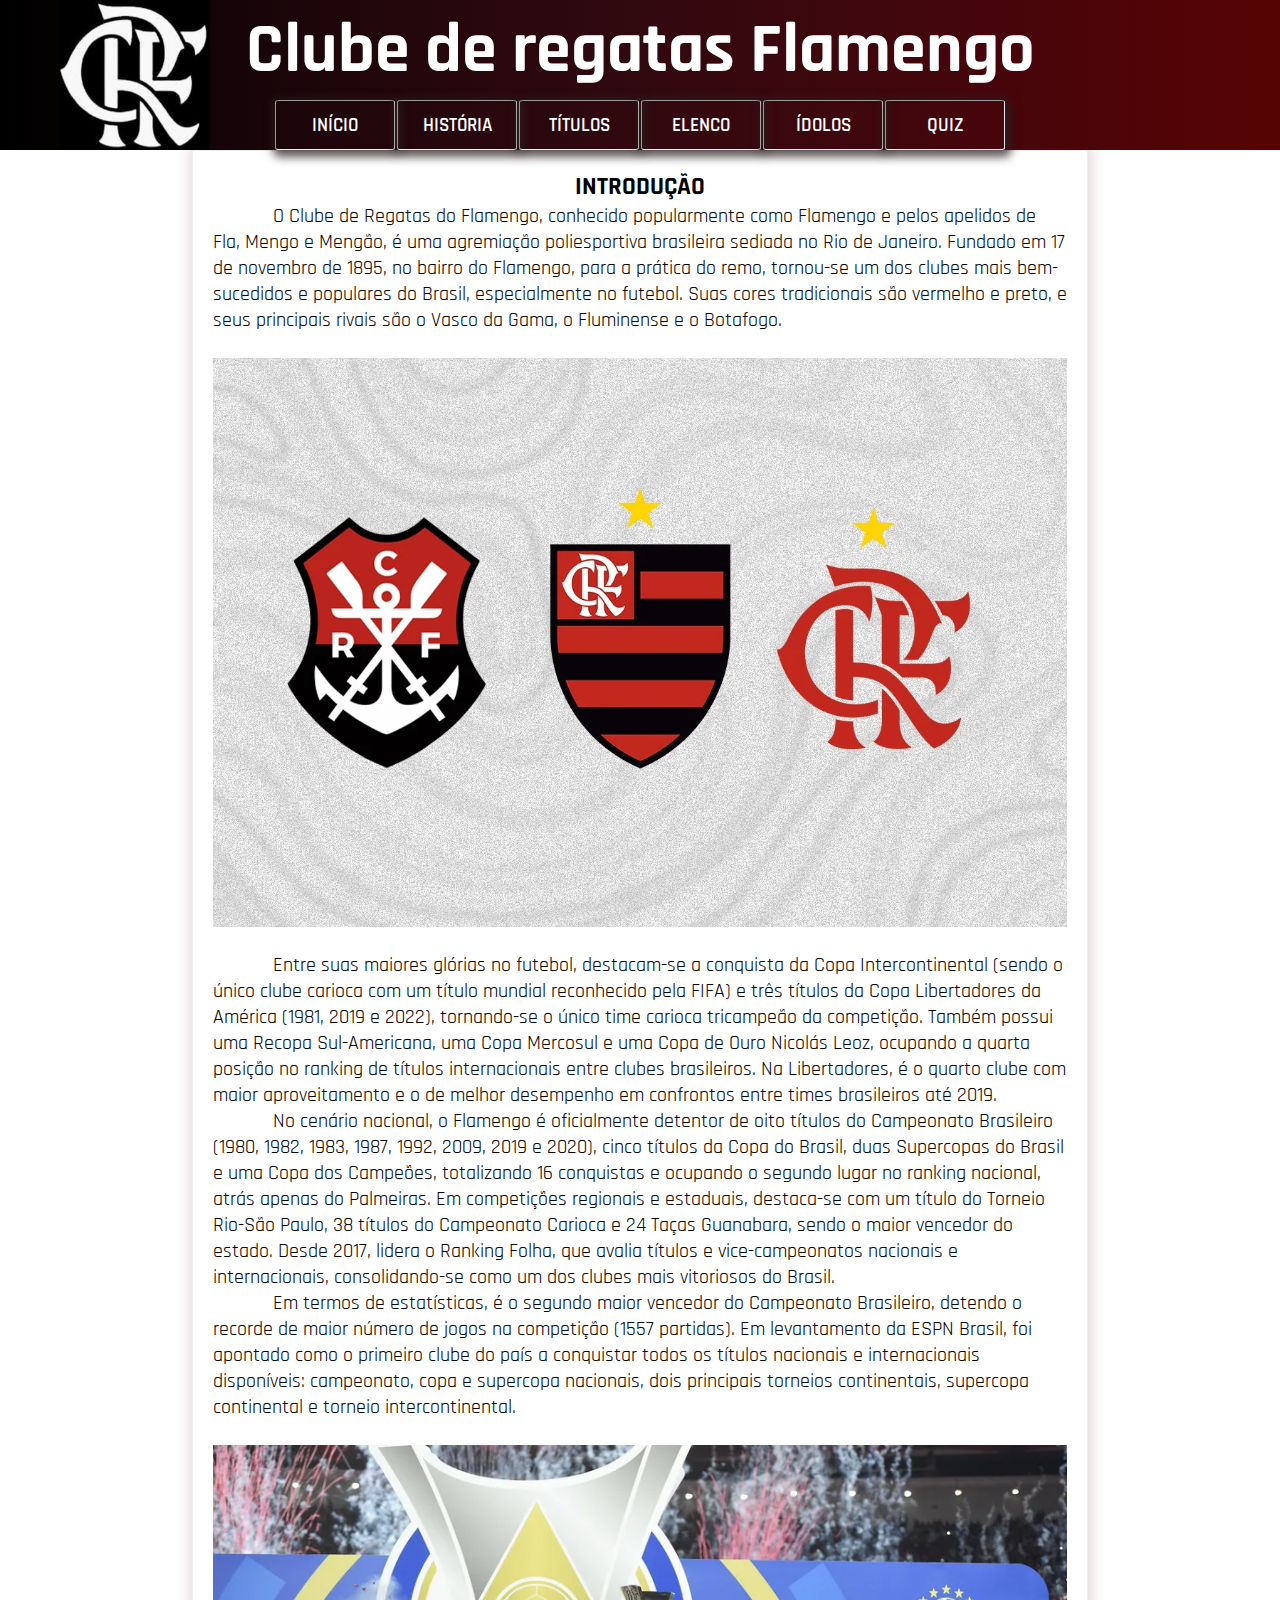
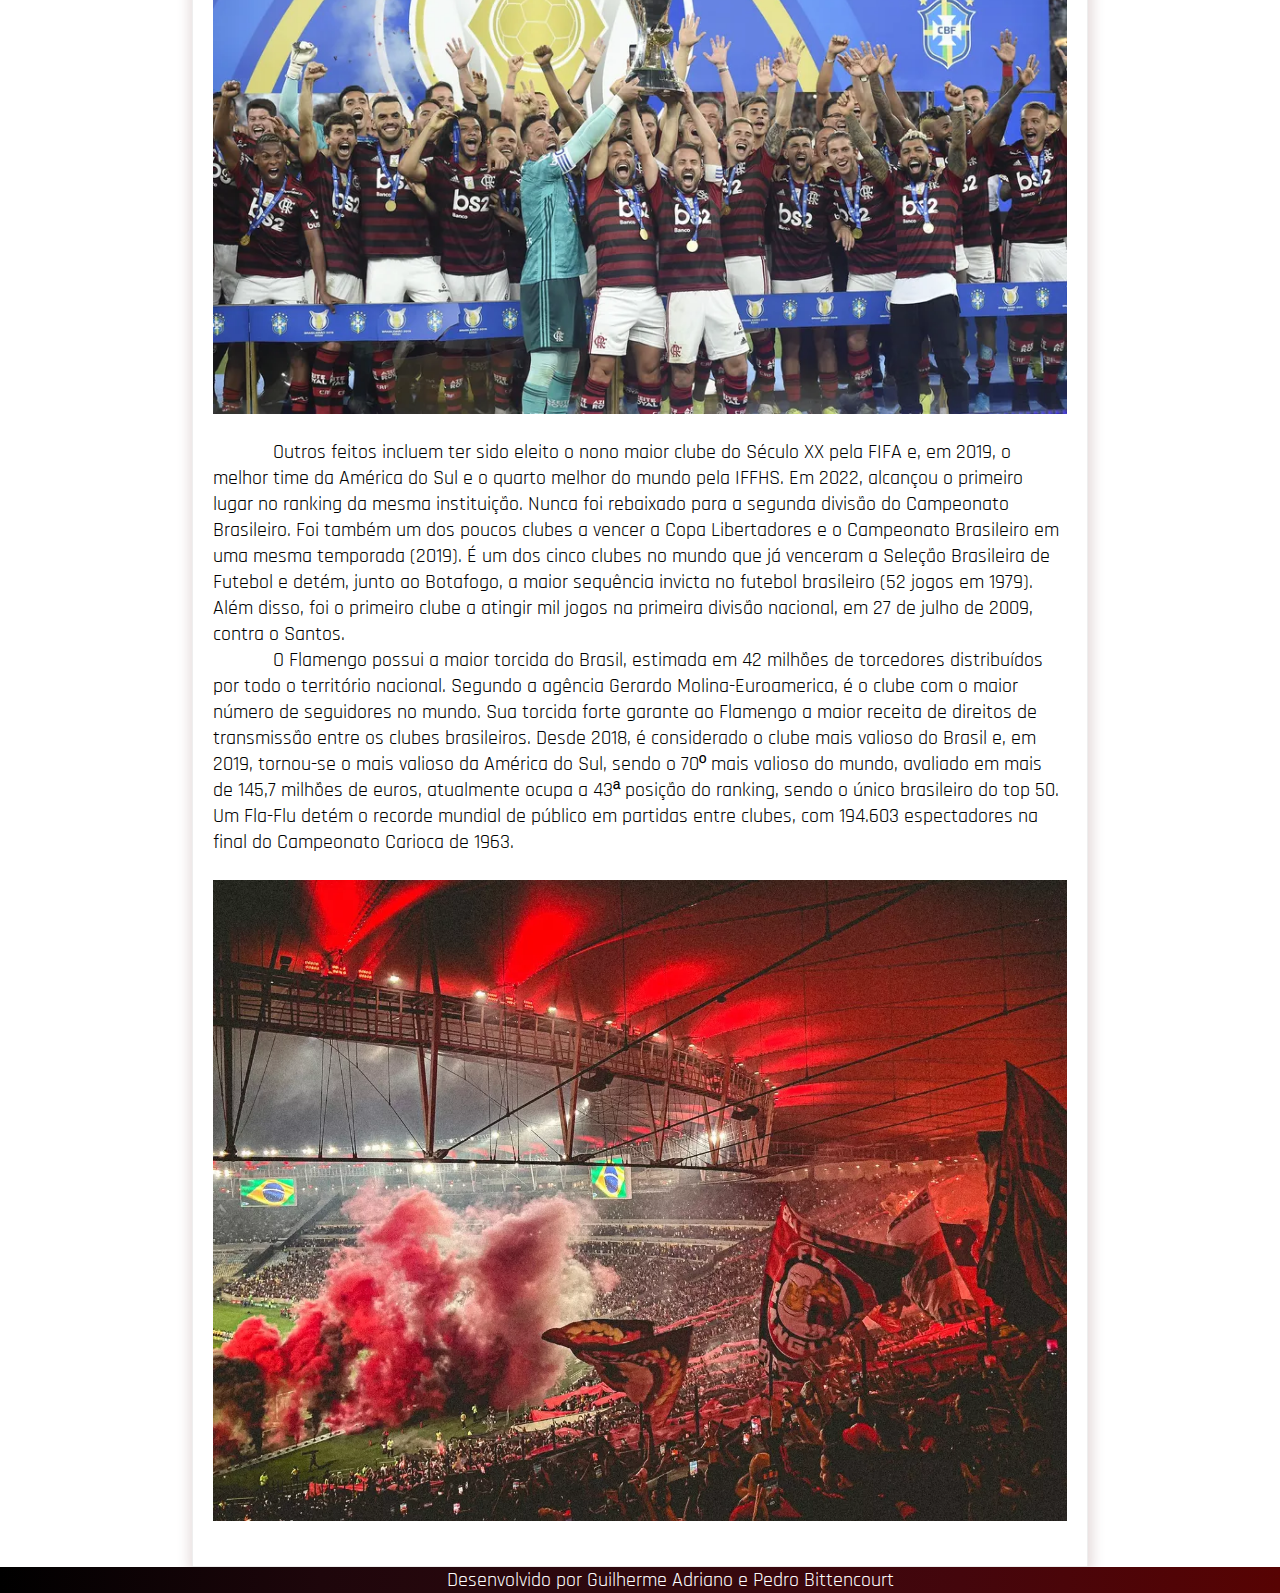
<file: index.html>
<!DOCTYPE html>
<html lang="pt-br">

<head>
    <meta charset="UTF-8">
    <meta name="viewport" content="width=device-width, initial-scale=1.0">
    <title>Flamengo</title>
    <link rel="shortcut icon" href="imagens/icone.ico" type="image/x-icon">
    <link rel="stylesheet" href="estilos/style.css">

    <link rel="stylesheet"
        href="https://fonts.googleapis.com/css2?family=Material+Symbols+Outlined:opsz,wght,FILL,GRAD@20..48,100..700,0..1,-50..200&icon_names=menu" />

</head>

<body>
    <header>
        <img src="imagens/logo1.jpg" alt="Logo do Flamengo" class="logoHeader">
        <h1 class="h1header">Clube de regatas Flamengo</h1>

        <nav id="barra-navegacao">
            <a href="index.html" class="opcoes">INÍCIO</a>
            <a href="subPags/historia.html" class="opcoes">HISTÓRIA</a>
            <a href="subPags/titulos.html" class="opcoes">TÍTULOS</a>
            <a href="subPags/elenco.html" class="opcoes">ELENCO</a>
            <a href="subPags/idolos.html" class="opcoes">ÍDOLOS</a>
            <a href="subPags/quiz.html" class="opcoes">QUIZ</a>
        </nav>

        <i class="material-symbols-outlined icone-burger" onclick="clicar()" style="display: none;">menu</i>
    </header>


    <section>
        <article>

            <h2>INTRODUÇÃO</h2>

            <p>O Clube de Regatas do Flamengo, conhecido popularmente como Flamengo e pelos apelidos de Fla, Mengo e
                Mengão, é uma agremiação poliesportiva brasileira sediada no Rio de Janeiro. Fundado em 17 de novembro
                de 1895, no bairro do Flamengo, para a prática do remo, tornou-se um dos clubes mais bem-sucedidos e
                populares do Brasil, especialmente no futebol. Suas cores tradicionais são vermelho e preto, e seus
                principais rivais são o Vasco da Gama, o Fluminense e o Botafogo.</p>
            <picture class="classLi"><img src="imagens/escudos.webp" alt="Escudos Flamengo" class="imgIntroducao">
            </picture>

            <p>Entre suas maiores glórias no futebol, destacam-se a conquista da Copa Intercontinental (sendo o único
                clube carioca com um título mundial reconhecido pela FIFA) e três títulos da Copa Libertadores da
                América (1981, 2019 e 2022), tornando-se o único time carioca tricampeão da competição. Também possui
                uma Recopa Sul-Americana, uma Copa Mercosul e uma Copa de Ouro Nicolás Leoz, ocupando a quarta posição
                no ranking de títulos internacionais entre clubes brasileiros. Na Libertadores, é o quarto clube com
                maior aproveitamento e o de melhor desempenho em confrontos entre times brasileiros até 2019.</p>


            <p>No cenário nacional, o Flamengo é oficialmente detentor de oito títulos do Campeonato Brasileiro (1980,
                1982, 1983, 1987, 1992, 2009, 2019 e 2020), cinco títulos da Copa do Brasil, duas Supercopas do Brasil e
                uma
                Copa dos Campeões, totalizando 16 conquistas e ocupando o segundo lugar no ranking nacional, atrás
                apenas do Palmeiras. Em competições regionais e estaduais, destaca-se com um título do Torneio Rio-São
                Paulo, 38 títulos do Campeonato Carioca e 24 Taças Guanabara, sendo o maior vencedor do estado. Desde
                2017, lidera o Ranking Folha, que avalia títulos e vice-campeonatos nacionais e internacionais,
                consolidando-se como um dos clubes mais vitoriosos do Brasil.</p>

            <p>Em termos de estatísticas, é o segundo maior vencedor do Campeonato Brasileiro, detendo o recorde de
                maior número de jogos na
                competição (1557 partidas). Em levantamento da ESPN Brasil, foi apontado como o
                primeiro clube do país a conquistar todos os títulos nacionais e internacionais disponíveis: campeonato,
                copa e supercopa nacionais, dois principais torneios continentais, supercopa continental e torneio
                intercontinental.</p>
            <picture class="classLi"><img src="imagens/brasileiro.webp" alt="Levantando taça campeonato brasileiro"
                    class="imgIntroducao"></picture>


            <p>Outros feitos incluem ter sido eleito o nono maior clube do Século XX pela FIFA e, em 2019, o melhor time
                da América do Sul e o quarto melhor do mundo pela IFFHS. Em 2022, alcançou o primeiro lugar no ranking
                da mesma instituição. Nunca foi rebaixado para a segunda divisão do Campeonato Brasileiro. Foi também um
                dos poucos clubes a vencer a Copa Libertadores e o Campeonato Brasileiro em uma
                mesma temporada (2019). É um dos cinco clubes no mundo que já venceram a Seleção Brasileira de Futebol e
                detém, junto ao Botafogo, a maior sequência invicta no futebol brasileiro (52 jogos em 1979). Além
                disso, foi o primeiro clube a atingir mil jogos na primeira divisão nacional, em 27 de julho de 2009,
                contra o Santos.</p>

            <p>O Flamengo possui a maior torcida do Brasil, estimada em 42 milhões de torcedores distribuídos por todo
                o território nacional. Segundo a agência Gerardo Molina-Euroamerica, é o clube com o maior número de
                seguidores no mundo. Sua torcida forte garante ao Flamengo a maior receita de direitos de transmissão
                entre os clubes brasileiros. Desde 2018, é considerado o clube mais valioso do Brasil e, em 2019,
                tornou-se o mais valioso da América do Sul, sendo o 70º mais valioso do mundo, avaliado em mais de 145,7
                milhões de euros, atualmente ocupa a 43ª posição do ranking, sendo o único brasileiro do top 50. Um
                Fla-Flu detém o recorde mundial de público em partidas entre clubes, com 194.603
                espectadores na final do Campeonato Carioca de 1963.</p>
            <picture class="classLi"><img src="imagens/torcidaMengao.webp" alt="Torcida Flamengo" class="imgIntroducao">
            </picture>


        </article>

    </section>

    <footer>
        <p>Desenvolvido por Guilherme Adriano e Pedro Bittencourt</p>
    </footer>

    <script src="scripts/script.js"></script>

</body>

</html>
</file>
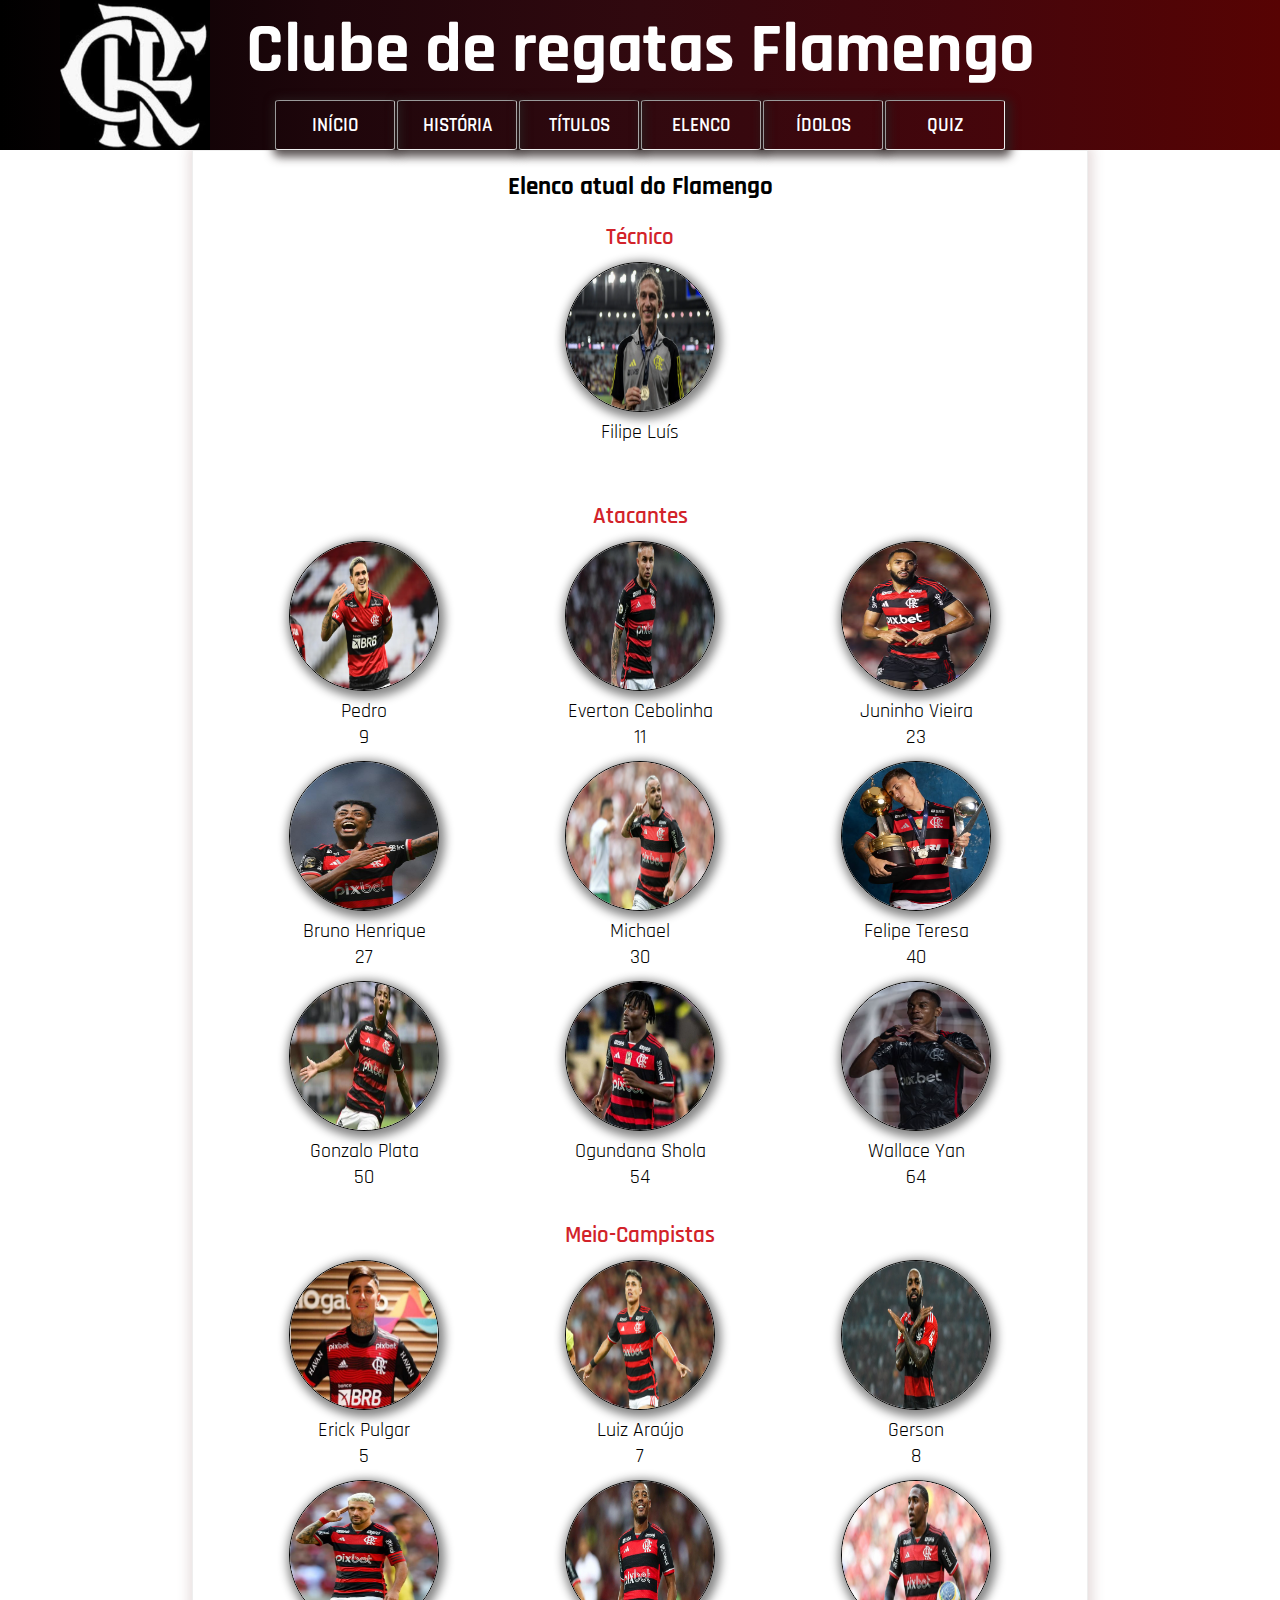
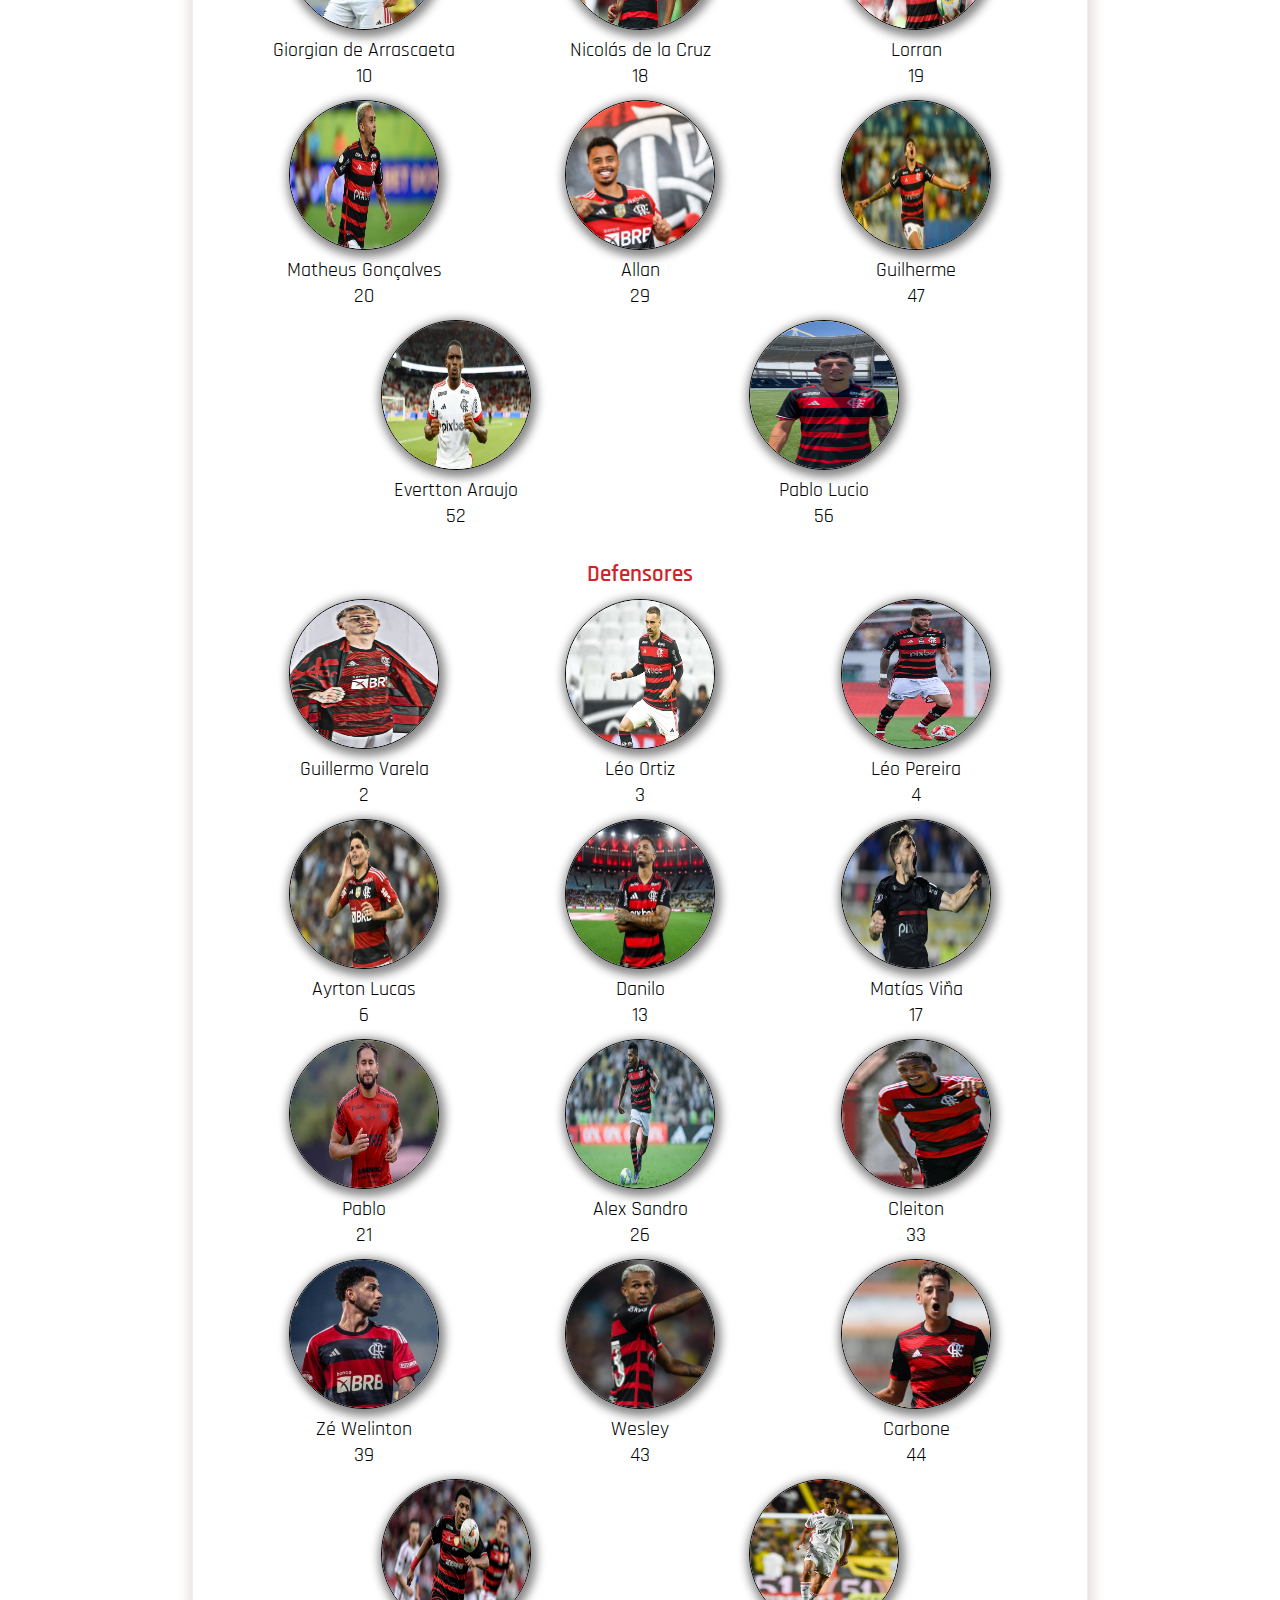
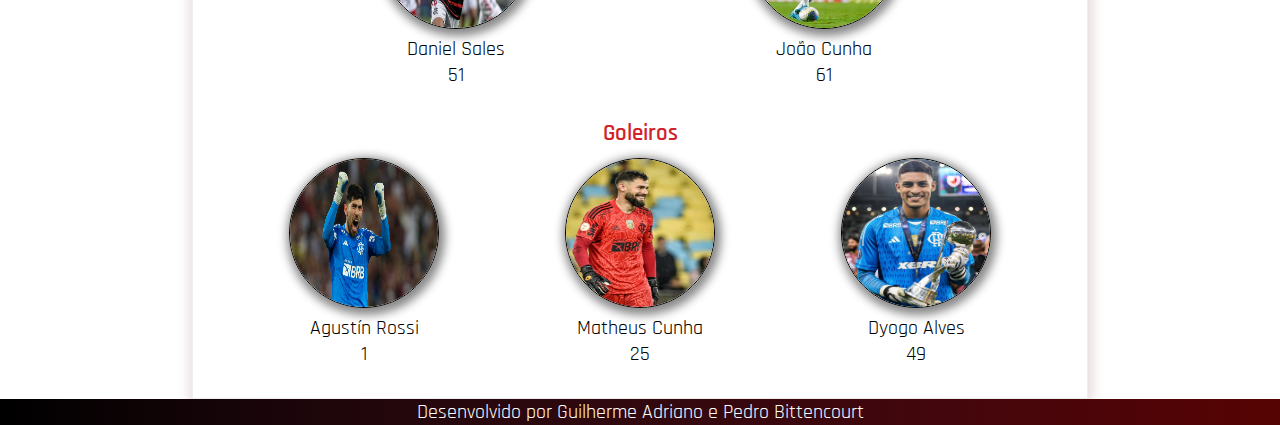
<file: subPags/elenco.html>
<!DOCTYPE html>
<html lang="pt-br">

<head>
    <meta charset="UTF-8">
    <meta name="viewport" content="width=device-width, initial-scale=1.0">
    <link rel="shortcut icon" href="../imagens/icone.ico" type="image/x-icon">
    <link rel="stylesheet" href="../estilos/style.css">
    <title>Elenco Atual</title>
    <link rel="stylesheet"
        href="https://fonts.googleapis.com/css2?family=Material+Symbols+Outlined:opsz,wght,FILL,GRAD@20..48,100..700,0..1,-50..200&icon_names=menu" />
    <style>
        h3 {
            display: block;
        }

        .elenco-foto {
            width: 250px;
            height: 200px;
            margin-bottom: 20px;
        }

        .elenco {
            list-style-type: none;
            text-align: center;

            display: flex;
            flex-direction: row;
            flex-wrap: wrap;
            justify-content: space-evenly;
        }

        .foto-jogador {
            width: 150px;
            height: 150px;
            margin: 0px 0px;
            border-width: 1px;
            border-style: solid;
            border-color: #000000;
            border-radius: 50%;
            box-shadow: 2px 3px 10px 4px #888888;
            transition: all 0.5s ease;
        }

        .foto-jogador:hover {
            border-radius: 0%;
            width: 250px;
            height: 200px;
        }

        h3 {
            margin: 20px 0px 10px 0px;
            text-align:
                center;
        }

        p {
            text-indent: 0em !important;
        }
    </style>
</head>

<body>
    <header>
        <img src="../imagens/logo1.jpg" alt="Logo do Flamengo" class="logoHeader">
        <h1 class="h1header">Clube de regatas Flamengo</h1>
        <nav id="barra-navegacao">
            <a href="../index.html" class="opcoes">INÍCIO</a>
            <a href="historia.html" class="opcoes">HISTÓRIA</a>
            <a href="titulos.html" class="opcoes">TÍTULOS</a>
            <a href="elenco.html" class="opcoes">ELENCO</a>
            <a href="idolos.html" class="opcoes">ÍDOLOS</a>
            <a href="quiz.html" class="opcoes">QUIZ</a>
        </nav>
        <i class="material-symbols-outlined icone-burger" onclick="clicar()" style="display: none;">menu</i>
    </header>

    <section>
        <article>
            <h2>Elenco atual do Flamengo</h2>

                <h3>Técnico</h3>
            <ul class="elenco">
                <li class="elenco-foto">
                    <picture>
                        <img src="../imagens/jogadores-flamengo/filipe.webp" alt="Filipe Luís" class="foto-jogador">
                    </picture>
                    <p class="nome">Filipe Luís</p>
                </li>
            </ul>

            <h3>Atacantes</h3>
                <ul class="elenco">
                    <li class="elenco-foto">
                        <picture>
                            <img src="../imagens/jogadores-flamengo/ata/pedro.webp" alt="Pedro" class="foto-jogador">
                        </picture>
                        <p class="nome">Pedro</p>
                        <p class="numero">9</p>
                    </li>
                    <li class="elenco-foto">
                        <picture>
                            <img src="../imagens/jogadores-flamengo/ata/cebol.webp" alt="Everton Cebolinha"
                                class="foto-jogador">
                        </picture>
                        <p class="nome">Everton Cebolinha</p>
                        <p class="numero">11</p>
                    </li>
                    <li class="elenco-foto">
                        <picture>
                            <img src="../imagens/jogadores-flamengo/ata/juninho.avif" alt="Juninho Vieira"
                                class="foto-jogador">
                        </picture>
                        <p class="nome">Juninho Vieira</p>
                        <p class="numero">23</p>
                    </li>
                    <li class="elenco-foto">
                        <picture>
                            <img src="../imagens/jogadores-flamengo/ata/bh27.jpg" alt="Bruno Henrique"
                                class="foto-jogador">
                        </picture>
                        <p class="nome">Bruno Henrique</p>
                        <p class="numero">27</p>
                    </li>
                    <li class="elenco-foto">
                        <picture>
                            <img src="../imagens/jogadores-flamengo/ata/rorozinho.webp" alt="Michael"
                                class="foto-jogador">
                        </picture>
                        <p class="nome">Michael</p>
                        <p class="numero">30</p>
                    </li>
                    <li class="elenco-foto">
                        <picture>
                            <img src="../imagens/jogadores-flamengo/ata/ft.png" alt="Felipe Teresa"
                                class="foto-jogador">
                        </picture>
                        <p class="nome">Felipe Teresa</p>
                        <p class="numero">40</p>
                    </li>
                    <li class="elenco-foto">
                        <picture>
                            <img src="../imagens/jogadores-flamengo/ata/plata.jpg" alt="Gonzalo Plata"
                                class="foto-jogador">
                        </picture>
                        <p class="nome">Gonzalo Plata</p>
                        <p class="numero">50</p>
                    </li>
                    <li class="elenco-foto">
                        <picture>
                            <img src="../imagens/jogadores-flamengo/ata/Shola.webp" alt="Ogundana Shola"
                                class="foto-jogador">
                        </picture>
                        <p class="nome">Ogundana Shola</p>
                        <p class="numero">54</p>
                    </li>
                    <li class="elenco-foto">
                        <picture>
                            <img src="../imagens/jogadores-flamengo/ata/wally.png" alt="Wallace Yan"
                                class="foto-jogador">
                        </picture>
                        <p class="nome">Wallace Yan</p>
                        <p class="numero">64</p>
                    </li>
                </ul>

                <h3>Meio-Campistas</h3>
                    <ul class="elenco">
                        <li class="elenco-foto">
                            <picture>
                                <img src="../imagens/jogadores-flamengo/meias/erick-pulgar-do-flamengo-twitter.jpg"
                                    alt="Erick Pulgar" class="foto-jogador">
                            </picture>
                            <p class="nome">Erick Pulgar</p>
                            <p class="numero">5</p>
                        </li>
                        <li class="elenco-foto">
                            <picture>
                                <img src="../imagens/jogadores-flamengo/meias/luizaraujo.jpg" alt="Luiz Araújo"
                                    class="foto-jogador">
                            </picture>
                            <p class="nome">Luiz Araújo</p>
                            <p class="numero">7</p>
                        </li>
                        <li class="elenco-foto">
                            <picture>
                                <img src="../imagens/jogadores-flamengo/meias/gerson.webp" alt="Gerson"
                                    class="foto-jogador">
                            </picture>
                            <p class="nome">Gerson</p>
                            <p class="numero">8</p>
                        </li>
                        <li class="elenco-foto">
                            <picture>
                                <img src="../imagens/jogadores-flamengo/meias/arrasca.avif" alt="Giorgian de Arrascaeta"
                                    class="foto-jogador">
                            </picture>
                            <p class="nome">Giorgian de Arrascaeta</p>
                            <p class="numero">10</p>
                        </li>
                        <li class="elenco-foto">
                            <picture>
                                <img src="../imagens/jogadores-flamengo/meias/nico.jpg" alt="Nicolás de la Cruz"
                                    class="foto-jogador">
                            </picture>
                            <p class="nome">Nicolás de la Cruz</p>
                            <p class="numero">18</p>
                        </li>
                        <li class="elenco-foto">
                            <picture>
                                <img src="../imagens/jogadores-flamengo/meias/Lorran-Flamengo-1000x600.jpg" alt="Lorran"
                                    class="foto-jogador">
                            </picture>
                            <p class="nome">Lorran</p>
                            <p class="numero">19</p>
                        </li>
                        <li class="elenco-foto">
                            <picture>
                                <img src="../imagens/jogadores-flamengo/meias/motel-g.jpg" alt="Matheus Gonçalves"
                                    class="foto-jogador">
                            </picture>
                            <p class="nome">Matheus Gonçalves</p>
                            <p class="numero">20</p>
                        </li>
                        <li class="elenco-foto">
                            <picture>
                                <img src="../imagens/jogadores-flamengo/meias/1711737760-allan-apresentacao.webp"
                                    alt="Allan" class="foto-jogador">
                            </picture>
                            <p class="nome">Allan</p>
                            <p class="numero">29</p>
                        </li>
                        <li class="elenco-foto">
                            <picture>
                                <img src="../imagens/jogadores-flamengo/meias/Guilherme.webp" alt="Guilherme"
                                    class="foto-jogador">
                            </picture>
                            <p class="nome">Guilherme</p>
                            <p class="numero">47</p>
                        </li>
                        <li class="elenco-foto">
                            <picture>
                                <img src="../imagens/jogadores-flamengo/meias/evertton-araujo.webp"
                                    alt="Evertton Araujo" class="foto-jogador">
                            </picture>
                            <p class="nome">Evertton Araujo</p>
                            <p class="numero">52</p>
                        </li>
                        <li class="elenco-foto">
                            <picture>
                                <img src="../imagens/jogadores-flamengo/meias/TCcjz7IjXBr0xVD0.jpeg" alt="Pablo Lucio"
                                    class="foto-jogador">
                            </picture>
                            <p class="nome">Pablo Lucio</p>
                            <p class="numero">56</p>
                        </li>
                    </ul>

                    <h3>Defensores</h3>
                        <ul class="elenco">
                            <li class="elenco-foto">
                                <picture>
                                    <img src="../imagens/jogadores-flamengo/defensores/varela.jpg"
                                        alt="Guillermo Varela" class="foto-jogador">
                                </picture>
                                <p class="nome">Guillermo Varela</p>
                                <p class="numero">2</p>
                            </li>
                            <li class="elenco-foto">
                                <picture>
                                    <img src="../imagens/jogadores-flamengo/defensores/leoortiz.jpg" alt="Léo Ortiz"
                                        class="foto-jogador">
                                </picture>
                                <p class="nome">Léo Ortiz</p>
                                <p class="numero">3</p>
                            </li>
                            <li class="elenco-foto">
                                <picture>
                                    <img src="../imagens/jogadores-flamengo/defensores/leotrepatrepa.webp"
                                        alt="Léo Pereira" class="foto-jogador">
                                </picture>
                                <p class="nome">Léo Pereira</p>
                                <p class="numero">4</p>
                            </li>
                            <li class="elenco-foto">
                                <picture>
                                    <img src="../imagens/jogadores-flamengo/defensores/ayrton.webp" alt="Ayrton Lucas"
                                        class="foto-jogador">
                                </picture>
                                <p class="nome">Ayrton Lucas</p>
                                <p class="numero">6</p>
                            </li>
                            <li class="elenco-foto">
                                <picture>
                                    <img src="../imagens/jogadores-flamengo/defensores/danilo.avif" alt="Danilo"
                                        class="foto-jogador">
                                </picture>
                                <p class="nome">Danilo</p>
                                <p class="numero">13</p>
                            </li>
                            <li class="elenco-foto">
                                <picture>
                                    <img src="../imagens/jogadores-flamengo/defensores/vina.webp" alt="Matías Viña"
                                        class="foto-jogador">
                                </picture>
                                <p class="nome">Matías Viña</p>
                                <p class="numero">17</p>
                            </li>
                            <li class="elenco-foto">
                                <picture>
                                    <img src="../imagens/jogadores-flamengo/defensores/Pablo.webp" alt="Pablo"
                                        class="foto-jogador">
                                </picture>
                                <p class="nome">Pablo</p>
                                <p class="numero">21</p>
                            </li>
                            <li class="elenco-foto">
                                <picture>
                                    <img src="../imagens/jogadores-flamengo/defensores/alexsandro.webp"
                                        alt="Alex Sandro" class="foto-jogador">
                                </picture>
                                <p class="nome">Alex Sandro</p>
                                <p class="numero">26</p>
                            </li>
                            <li class="elenco-foto">
                                <picture>
                                    <img src="../imagens/jogadores-flamengo/defensores/cleitin-ufc.jpeg" alt="Cleiton"
                                        class="foto-jogador">
                                </picture>
                                <p class="nome">Cleiton</p>
                                <p class="numero">33</p>
                            </li>
                            <li class="elenco-foto">
                                <picture>
                                    <img src="../imagens/jogadores-flamengo/defensores/ze_welinton.jpg"
                                        alt="Zé Welinton" class="foto-jogador">
                                </picture>
                                <p class="nome">Zé Welinton</p>
                                <p class="numero">39</p>
                            </li>
                            <li class="elenco-foto">
                                <picture>
                                    <img src="../imagens/jogadores-flamengo/defensores/wesley.webp" alt="Wesley"
                                        class="foto-jogador">
                                </picture>
                                <p class="nome">Wesley</p>
                                <p class="numero">43</p>
                            </li>
                            <li class="elenco-foto">
                                <picture>
                                    <img src="../imagens/jogadores-flamengo/defensores/carbone2.webp" alt="Carbone"
                                        class="foto-jogador">
                                </picture>
                                <p class="nome">Carbone</p>
                                <p class="numero">44</p>
                            </li>
                            <li class="elenco-foto">
                                <picture>
                                    <img src="../imagens/jogadores-flamengo/defensores/danisal.jpeg" alt="Daniel Sales"
                                        class="foto-jogador">
                                </picture>
                                <p class="nome">Daniel Sales</p>
                                <p class="numero">51</p>
                            </li>
                            <li class="elenco-foto">
                                <picture>
                                    <img src="../imagens/jogadores-flamengo/defensores/joao.avif" alt="João Cunha"
                                        class="foto-jogador">
                                </picture>
                                <p class="nome">João Cunha</p>
                                <p class="numero">61</p>
                            </li>
                        </ul>

                        <h3>Goleiros</h3>
                            <ul class="elenco">
                                <li class="elenco-foto">
                                    <picture>
                                        <img src="../imagens/jogadores-flamengo/goleiros/rossi.jpg" alt="Agustín Rossi"
                                            class="foto-jogador">
                                    </picture>
                                    <p class="nome">Agustín Rossi</p>
                                    <p class="numero">1</p>
                                </li>
                                <li class="elenco-foto">
                                    <picture>
                                        <img src="../imagens/jogadores-flamengo/goleiros/matheus-cunha.jpg"
                                            alt="Matheus Cunha" class="foto-jogador">
                                    </picture>
                                    <p class="nome">Matheus Cunha</p>
                                    <p class="numero">25</p>
                                </li>
                                <li class="elenco-foto">
                                    <picture>
                                        <img src="../imagens/jogadores-flamengo/goleiros/dyogo.png" alt="Dyogo Alves"
                                            class="foto-jogador">
                                    </picture>
                                    <p class="nome">Dyogo Alves</p>
                                    <p class="numero">49</p>
                                </li>
                            </ul>
        </article>
    </section>

    <footer>
        <p>Desenvolvido por Guilherme Adriano e Pedro Bittencourt</p>
    </footer>

    <script src="../scripts/elenco.js"></script>
    <script src="../scripts/script.js"></script>
</body>

</html>
</file>
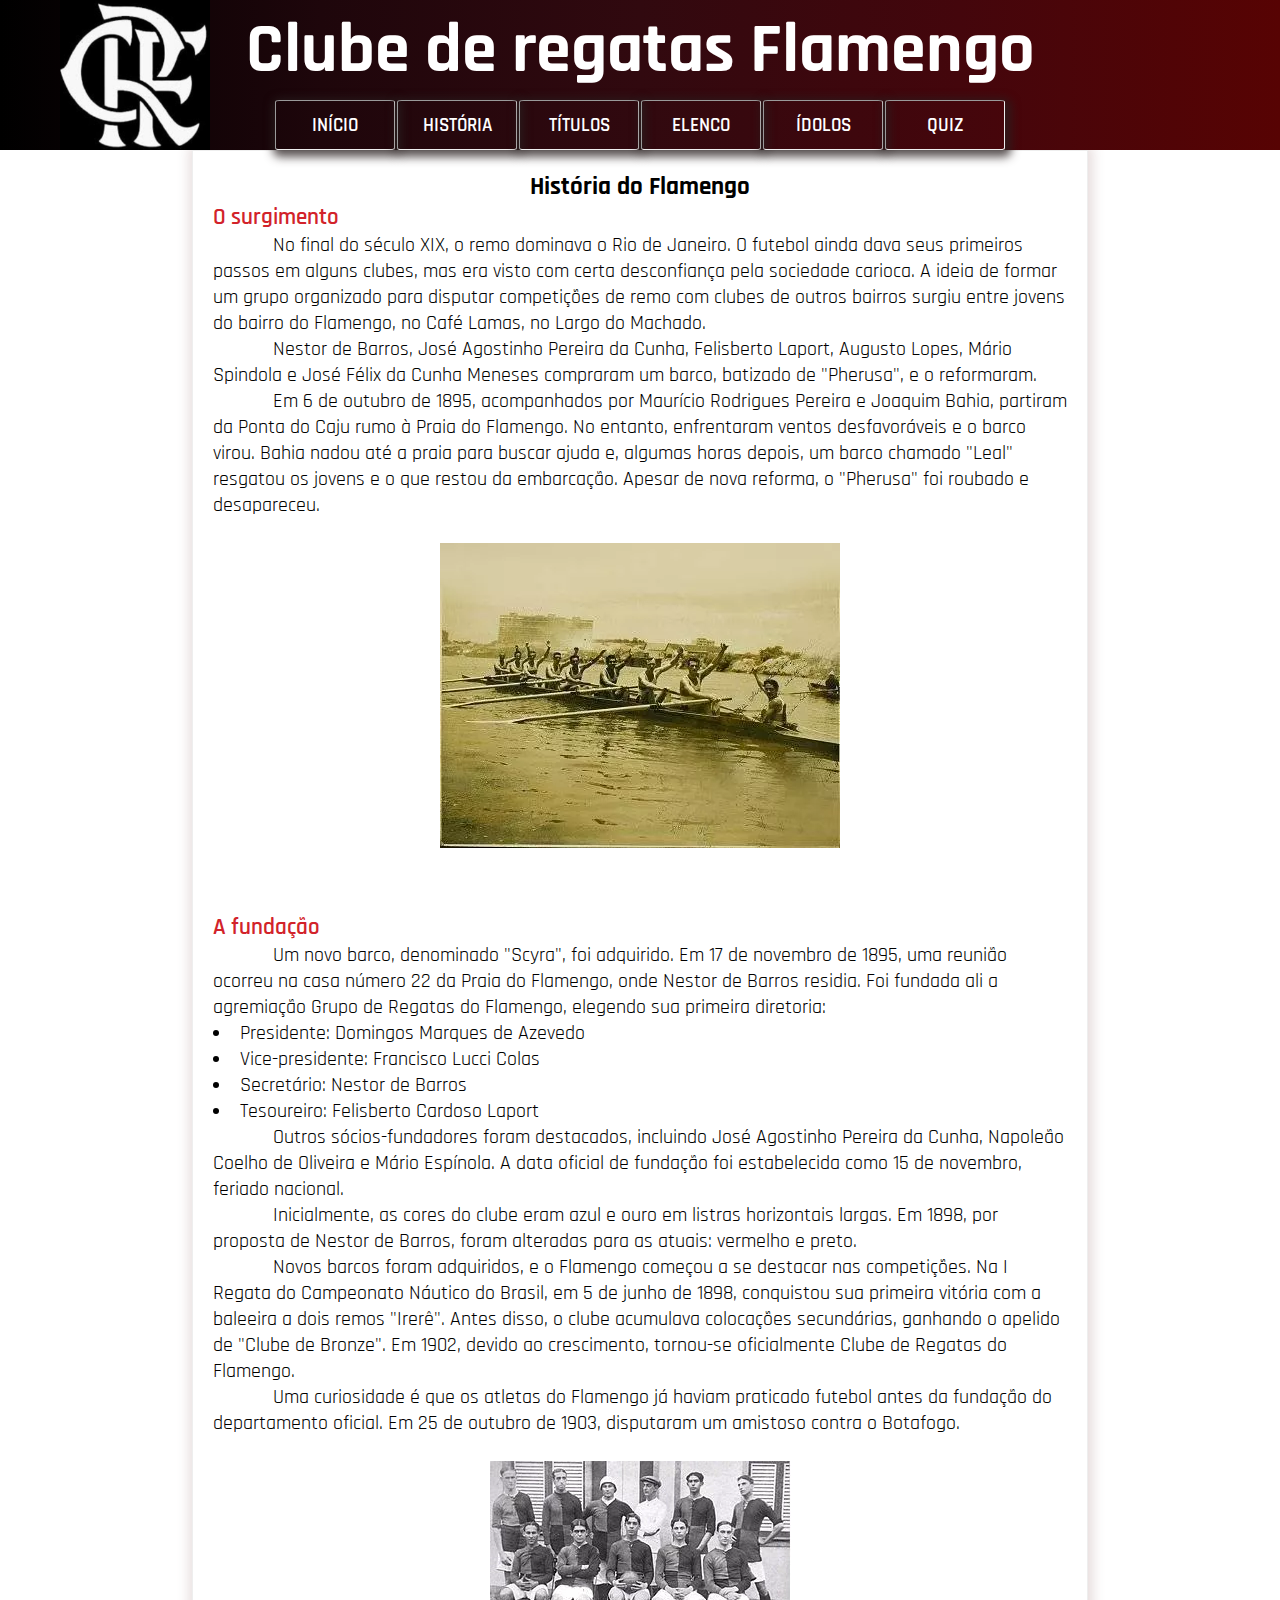
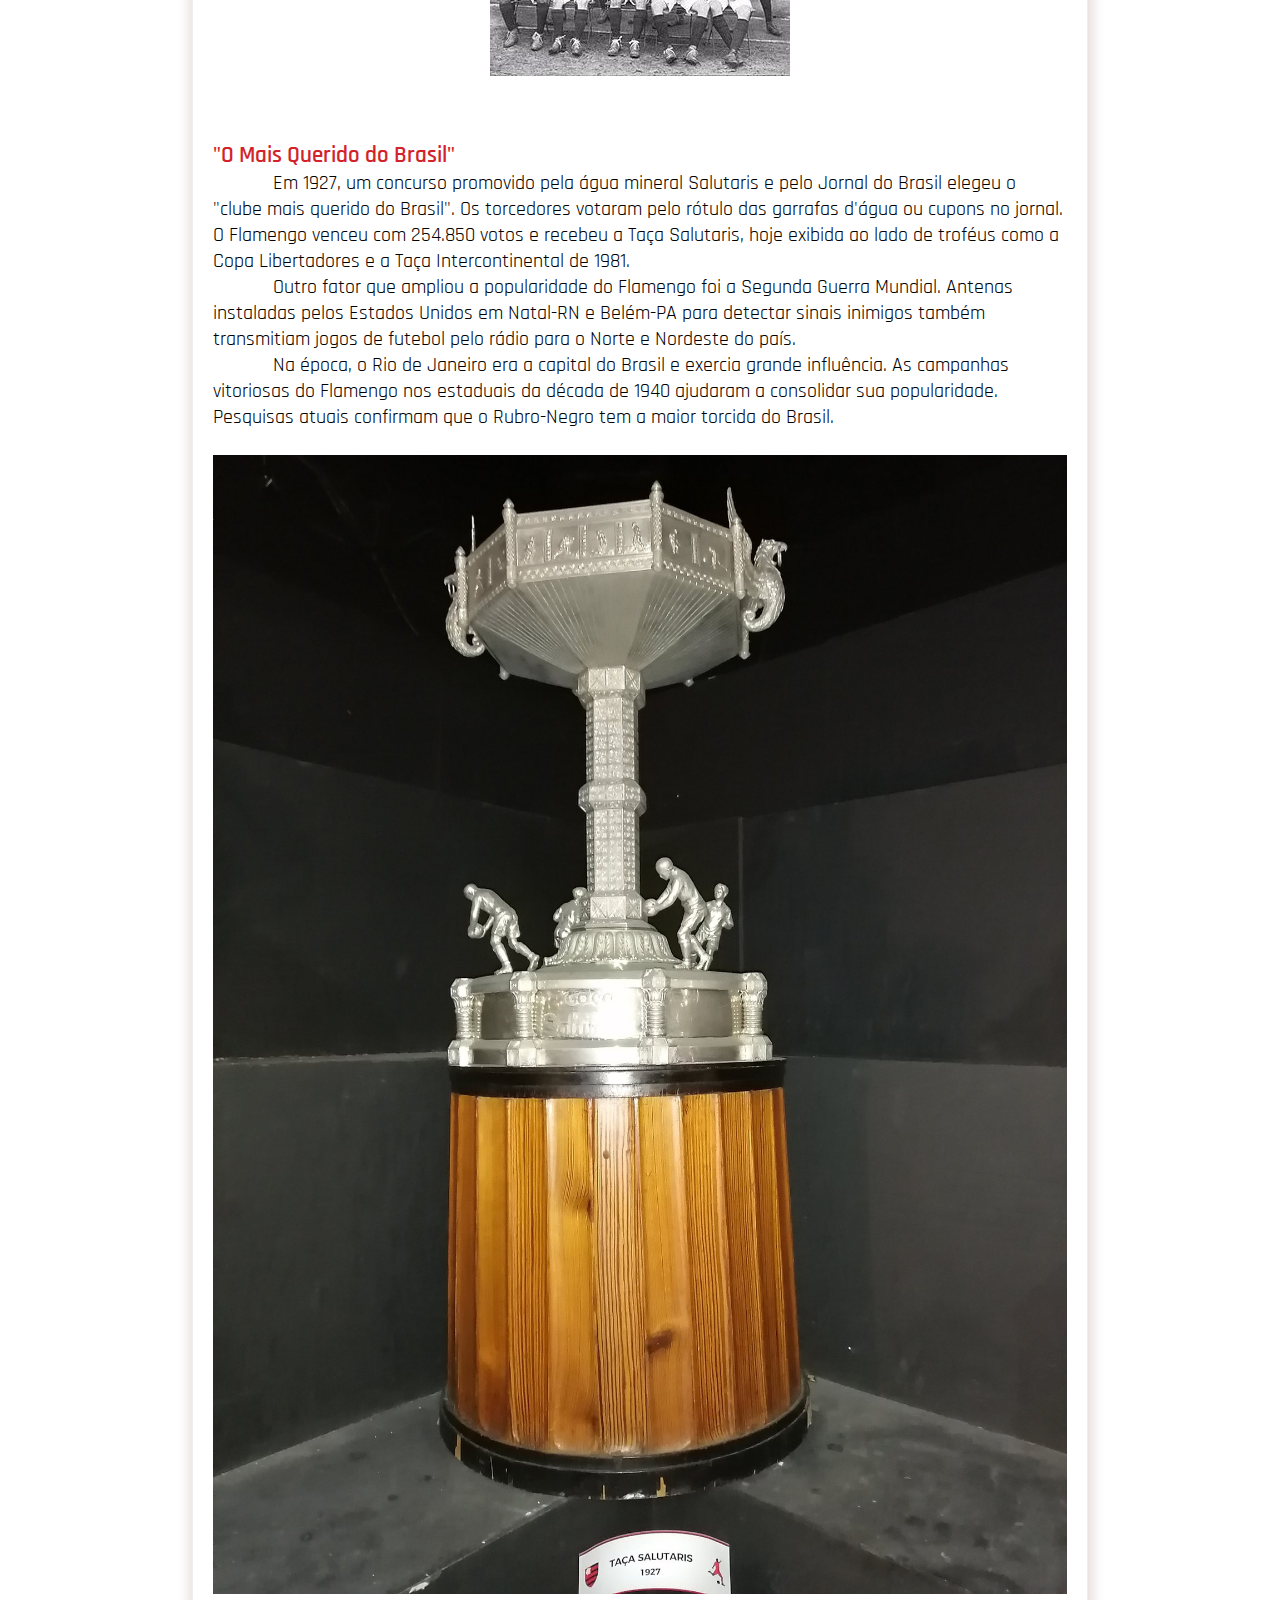
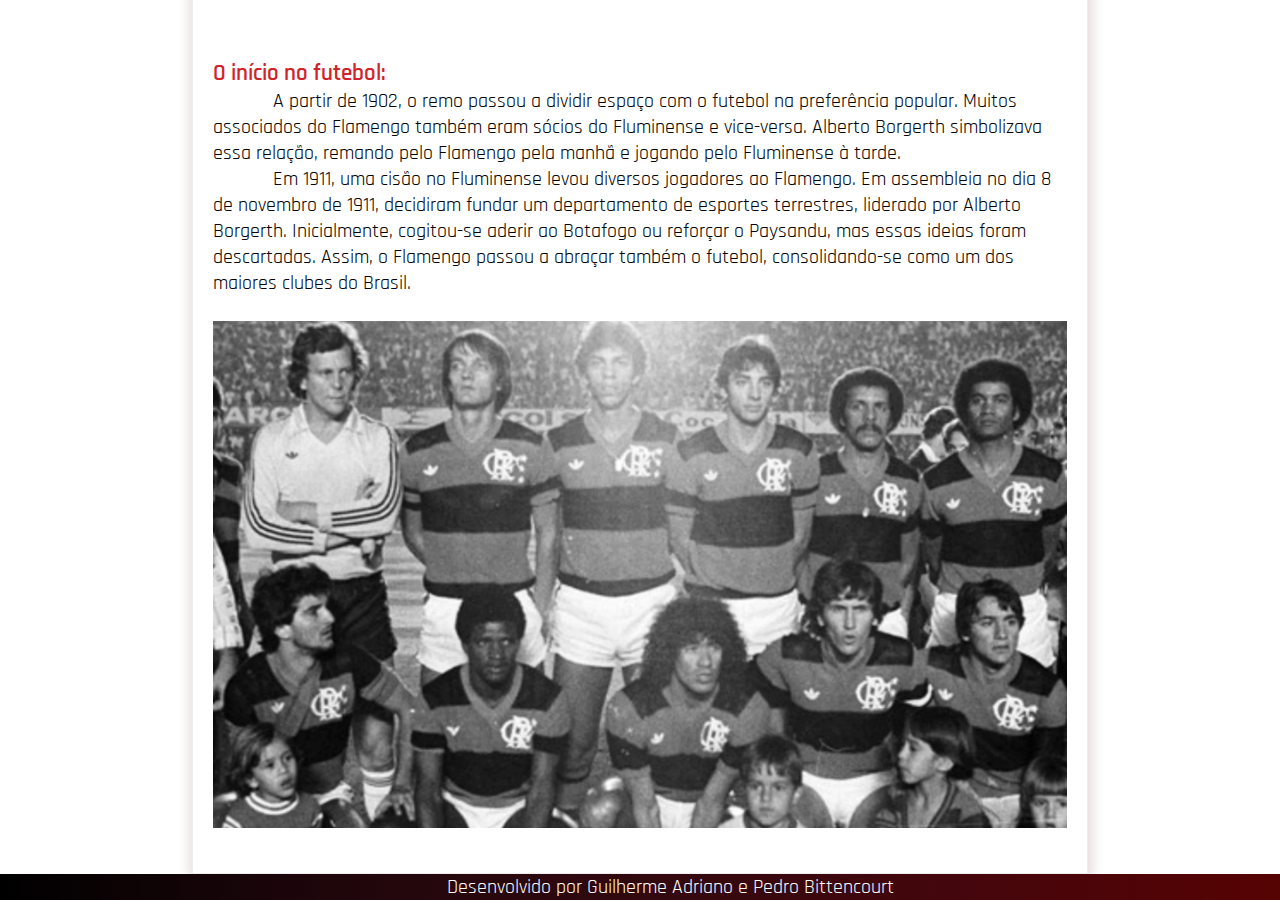
<file: subPags/historia.html>
<!DOCTYPE html>
<html lang="pt-br">

<head>
    <meta charset="UTF-8">
    <meta name="viewport" content="width=device-width, initial-scale=1.0">
    <title>História do Flamengo</title>
    <link rel="shortcut icon" href="../imagens/icone.ico" type="image/x-icon">
    <link rel="stylesheet" href="../estilos/style.css">
    <link rel="stylesheet"
        href="https://fonts.googleapis.com/css2?family=Material+Symbols+Outlined:opsz,wght,FILL,GRAD@20..48,100..700,0..1,-50..200&icon_names=menu" />
</head>

<body>
    <header>
        <img src="../imagens/logo1.jpg" alt="Logo do Flamengo" class="logoHeader">
        <h1 class="h1header">Clube de regatas Flamengo</h1>
        <nav id="barra-navegacao">
            <a href="../index.html" class="opcoes">INÍCIO</a>
            <a href="historia.html" class="opcoes">HISTÓRIA</a>
            <a href="titulos.html" class="opcoes">TÍTULOS</a>
            <a href="elenco.html" class="opcoes">ELENCO</a>
            <a href="idolos.html" class="opcoes">ÍDOLOS</a>
            <a href="quiz.html" class="opcoes">QUIZ</a>
        </nav>
        <i class="material-symbols-outlined icone-burger" onclick="clicar()" style="display: none;">menu</i>
    </header>
    <section>
        <article>
            <h2>História do Flamengo</h2>
            <h3>O surgimento</h3>

            <p>No final do século XIX, o remo dominava o Rio de Janeiro. O futebol ainda dava seus primeiros passos em
                alguns clubes, mas era visto com certa desconfiança pela sociedade carioca. A ideia de formar um grupo
                organizado para disputar competições de remo com clubes de outros bairros surgiu entre jovens do bairro
                do Flamengo, no Café Lamas, no Largo do Machado.</p>

            <p>Nestor de Barros, José Agostinho Pereira da Cunha, Felisberto Laport, Augusto Lopes, Mário Spindola e
                José Félix da Cunha Meneses compraram um barco, batizado de "Pherusa", e o reformaram.</p>

            <p>Em 6 de outubro de 1895, acompanhados por Maurício Rodrigues Pereira e Joaquim Bahia, partiram da Ponta
                do Caju rumo à Praia do Flamengo. No entanto, enfrentaram ventos desfavoráveis e o barco virou. Bahia
                nadou até a praia para buscar ajuda e, algumas horas depois, um barco chamado "Leal" resgatou os jovens
                e o que restou da embarcação. Apesar de nova reforma, o "Pherusa" foi roubado e desapareceu.</p>
            <picture class="classLi"><img src="../imagens/historia/remo.webp" alt="Barco Pherusa" class="imgHistoria">
            </picture>
        </article>
        <article>
            <h3>A fundação</h3>

            <p>Um novo barco, denominado "Scyra", foi adquirido. Em 17 de novembro de 1895, uma reunião ocorreu na casa
                número 22 da Praia do Flamengo, onde Nestor de Barros residia. Foi fundada ali a agremiação Grupo de
                Regatas do Flamengo, elegendo sua primeira diretoria:</p>

            <ul>
                <li>Presidente: Domingos Marques de Azevedo</li>
                <li>Vice-presidente: Francisco Lucci Colas</li>
                <li>Secretário: Nestor de Barros</li>
                <li>Tesoureiro: Felisberto Cardoso Laport</li>
            </ul>

            <p>Outros sócios-fundadores foram destacados, incluindo José Agostinho Pereira da Cunha, Napoleão Coelho de
                Oliveira e Mário Espínola. A data oficial de fundação foi estabelecida como 15 de novembro, feriado
                nacional.</p>

            <p>Inicialmente, as cores do clube eram azul e ouro em listras horizontais largas. Em 1898, por proposta de
                Nestor de Barros, foram alteradas para as atuais: vermelho e preto.</p>

            <p>Novos barcos foram adquiridos, e o Flamengo começou a se destacar nas competições. Na I Regata do
                Campeonato Náutico do Brasil, em 5 de junho de 1898, conquistou sua primeira vitória com a baleeira a
                dois remos "Irerê". Antes disso, o clube acumulava colocações secundárias, ganhando o apelido de "Clube
                de Bronze". Em 1902, devido ao crescimento, tornou-se oficialmente Clube de Regatas do Flamengo.</p>

            <p>Uma curiosidade é que os atletas do Flamengo já haviam praticado futebol antes da fundação do
                departamento oficial. Em 25 de outubro de 1903, disputaram um amistoso contra o Botafogo.</p>
            <picture class="classLi"><img src="../imagens/historia/surgimento.webp" alt="Primeiro time do Flamengo"
                    class="imgHistoria"></picture>
        </article>

        <article>
            <h3>"O Mais Querido do Brasil"</h3>

            <p>Em 1927, um concurso promovido pela água mineral Salutaris e pelo Jornal do Brasil elegeu o "clube mais
                querido do Brasil". Os torcedores votaram pelo rótulo das garrafas d'água ou cupons no jornal. O
                Flamengo venceu com 254.850 votos e recebeu a Taça Salutaris, hoje exibida ao lado de troféus como a
                Copa Libertadores e a Taça Intercontinental de 1981.</p>

            <p>Outro fator que ampliou a popularidade do Flamengo foi a Segunda Guerra Mundial. Antenas instaladas pelos
                Estados Unidos em Natal-RN e Belém-PA para detectar sinais inimigos também transmitiam jogos de futebol
                pelo rádio para o Norte e Nordeste do país.</p>

            <p>Na época, o Rio de Janeiro era a capital do Brasil e exercia grande influência. As campanhas vitoriosas
                do Flamengo nos estaduais da década de 1940 ajudaram a consolidar sua popularidade. Pesquisas atuais
                confirmam que o Rubro-Negro tem a maior torcida do Brasil.</p>
            <picture class="classLi"><img src="../imagens/historia/TaçaSalutaris.jpg" alt="Taça Salutaris"
                    class="imgHistoria"></picture>
        </article>

        <article>
            <h3>O início no futebol:</h3>

            <p>A partir de 1902, o remo passou a dividir espaço com o futebol na preferência popular. Muitos associados
                do Flamengo também eram sócios do Fluminense e vice-versa. Alberto Borgerth simbolizava essa relação,
                remando pelo Flamengo pela manhã e jogando pelo Fluminense à tarde.</p>

            <p>Em 1911, uma cisão no Fluminense levou diversos jogadores ao Flamengo. Em assembleia no dia 8 de novembro
                de 1911, decidiram fundar um departamento de esportes terrestres, liderado por Alberto Borgerth.
                Inicialmente, cogitou-se aderir ao Botafogo ou reforçar o Paysandu, mas essas ideias foram descartadas.
                Assim, o Flamengo passou a abraçar também o futebol, consolidando-se como um dos maiores clubes do
                Brasil.</p>
            <picture class="classLi"><img src="../imagens/historia/mengao.webp" alt="Time do Flamengo"
                    class="imgHistoria"></picture>

        </article>
    </section>

    <footer>
        <p>Desenvolvido por Guilherme Adriano e Pedro Bittencourt</p>
    </footer>

    <script src="../scripts/script.js"></script>

</body>

</html>
</file>
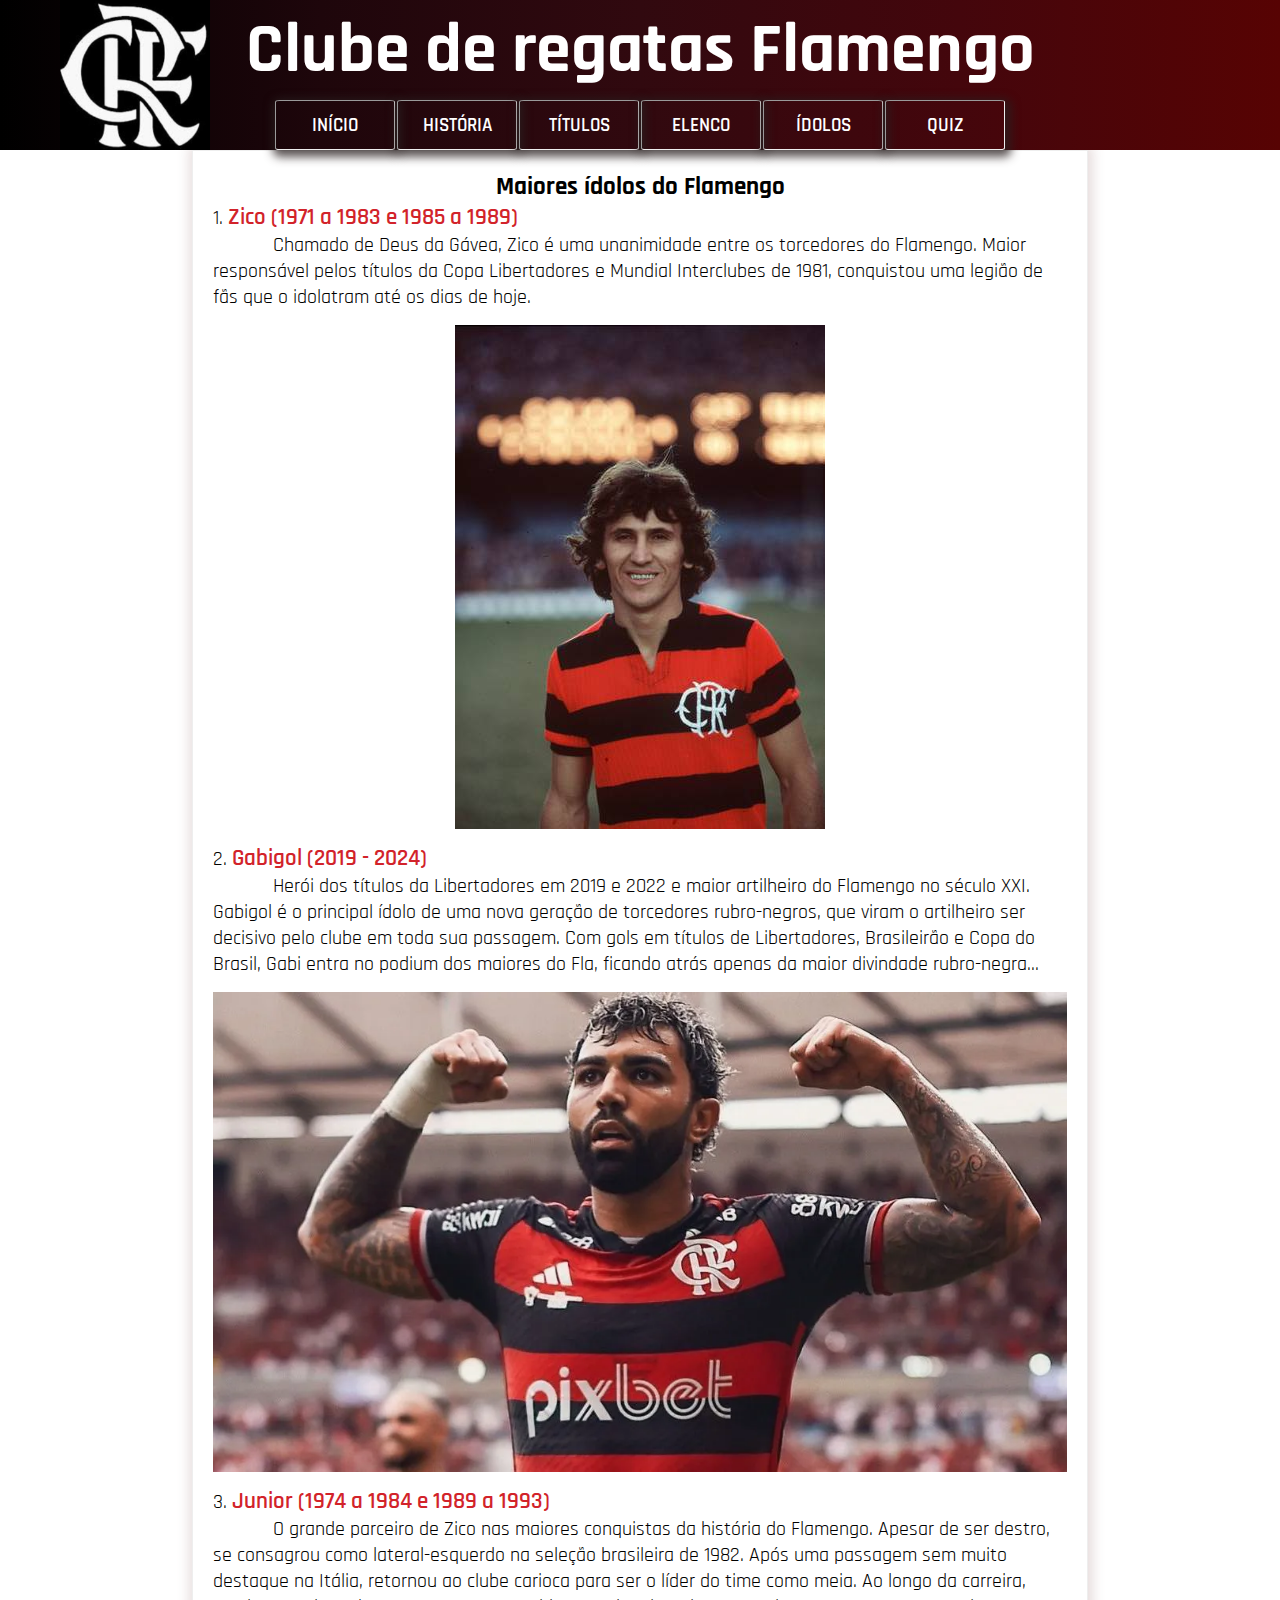
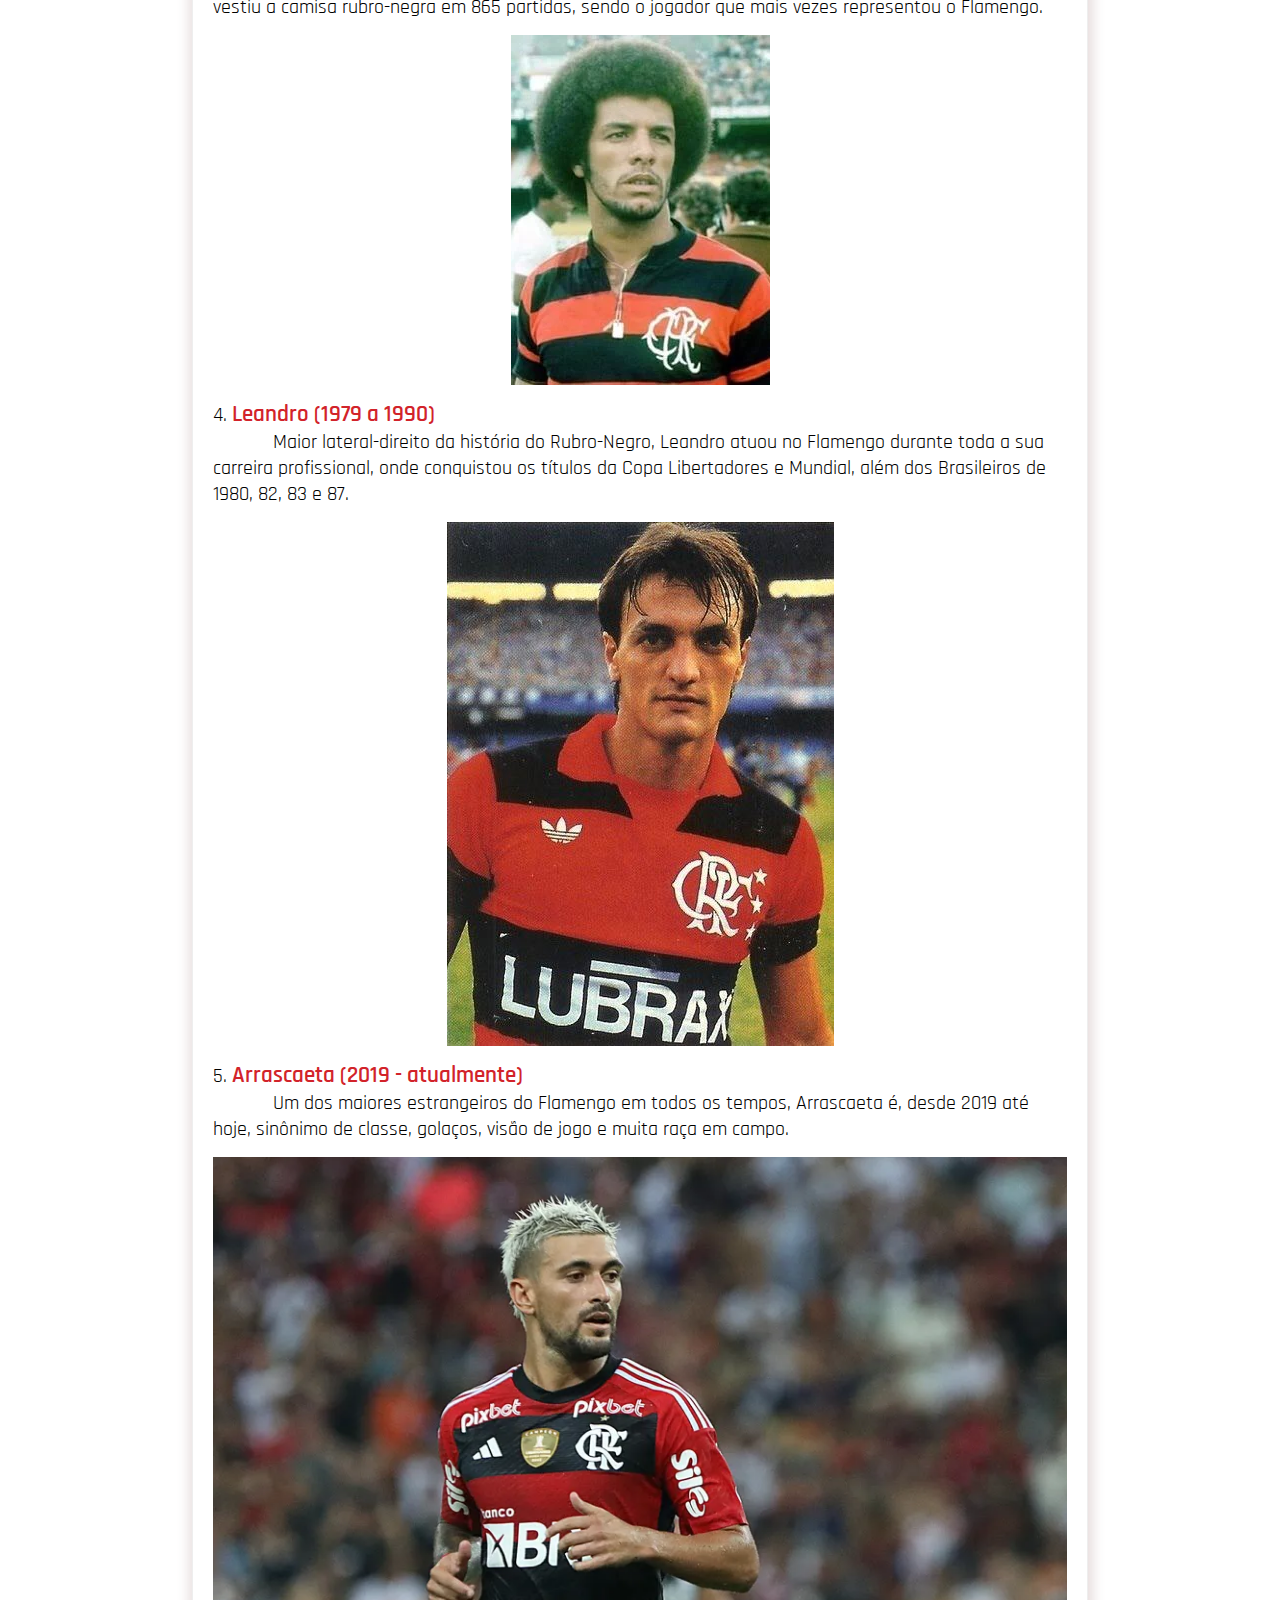
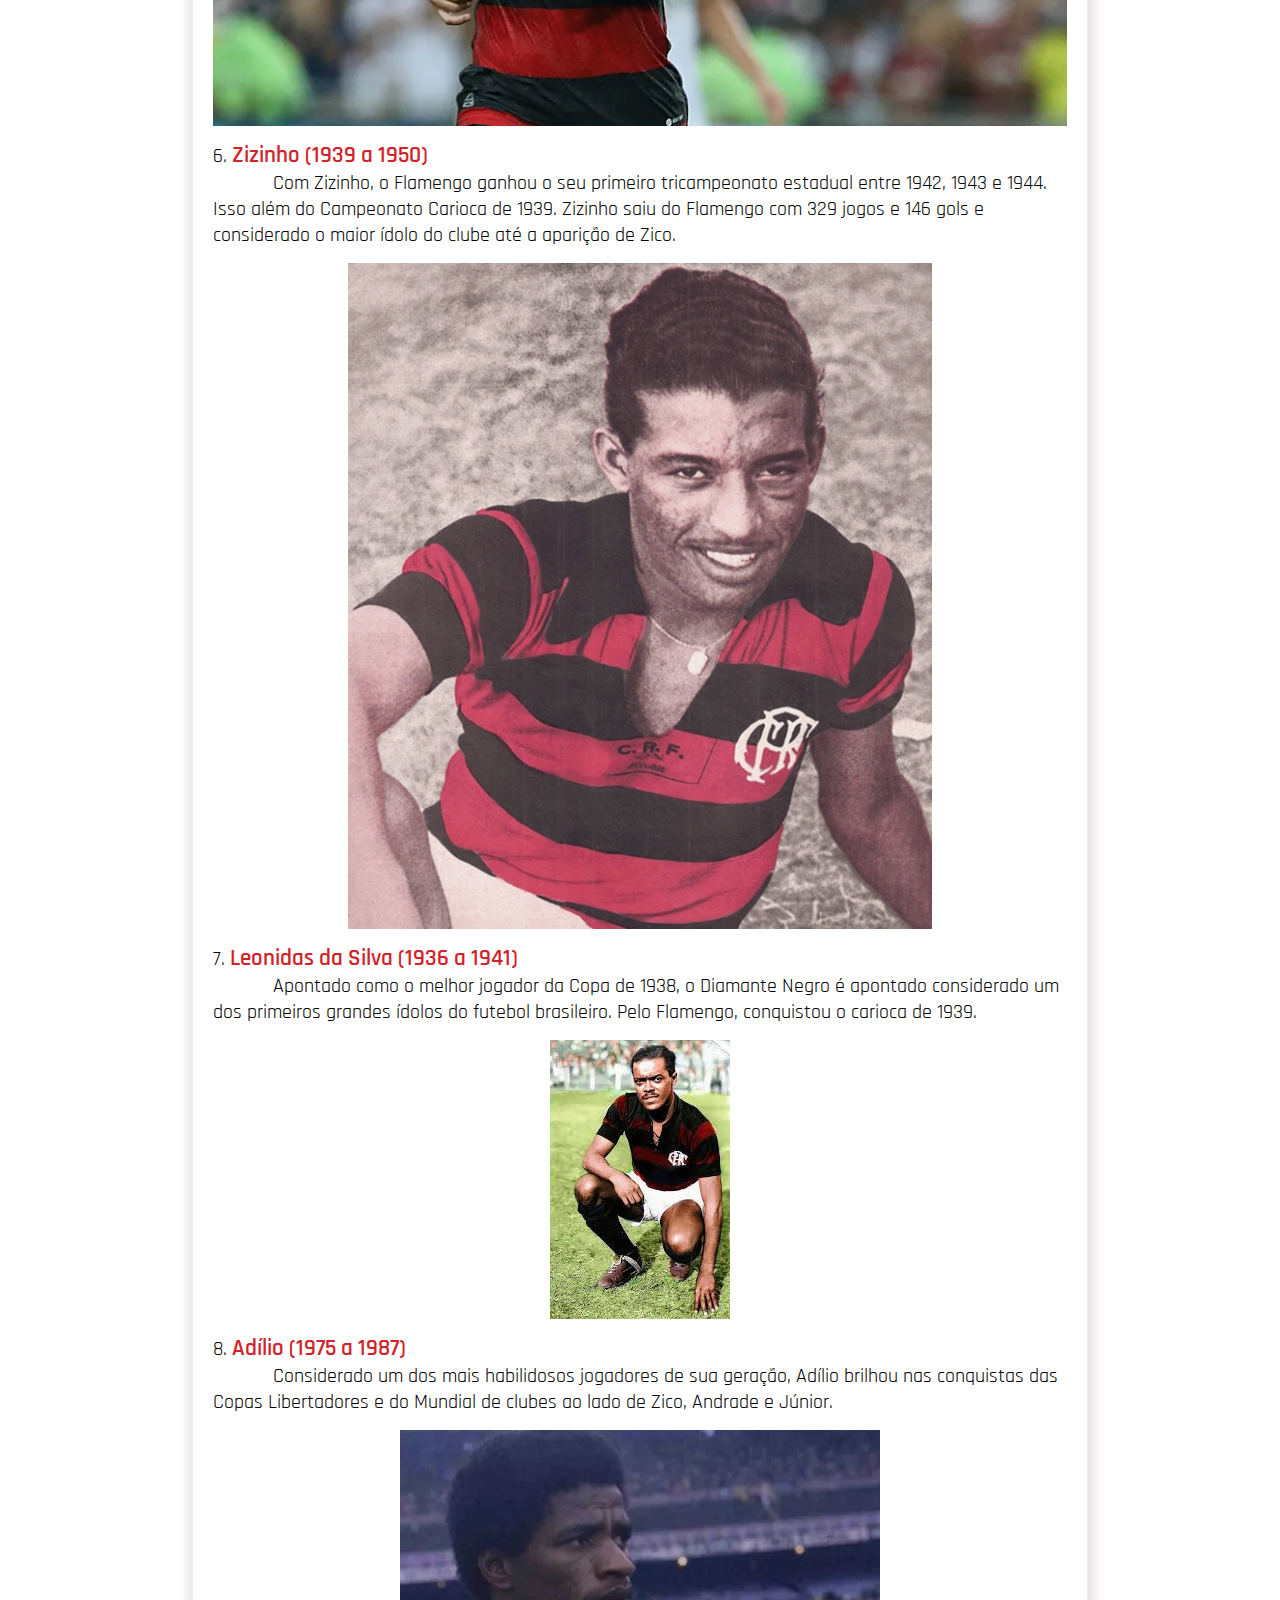
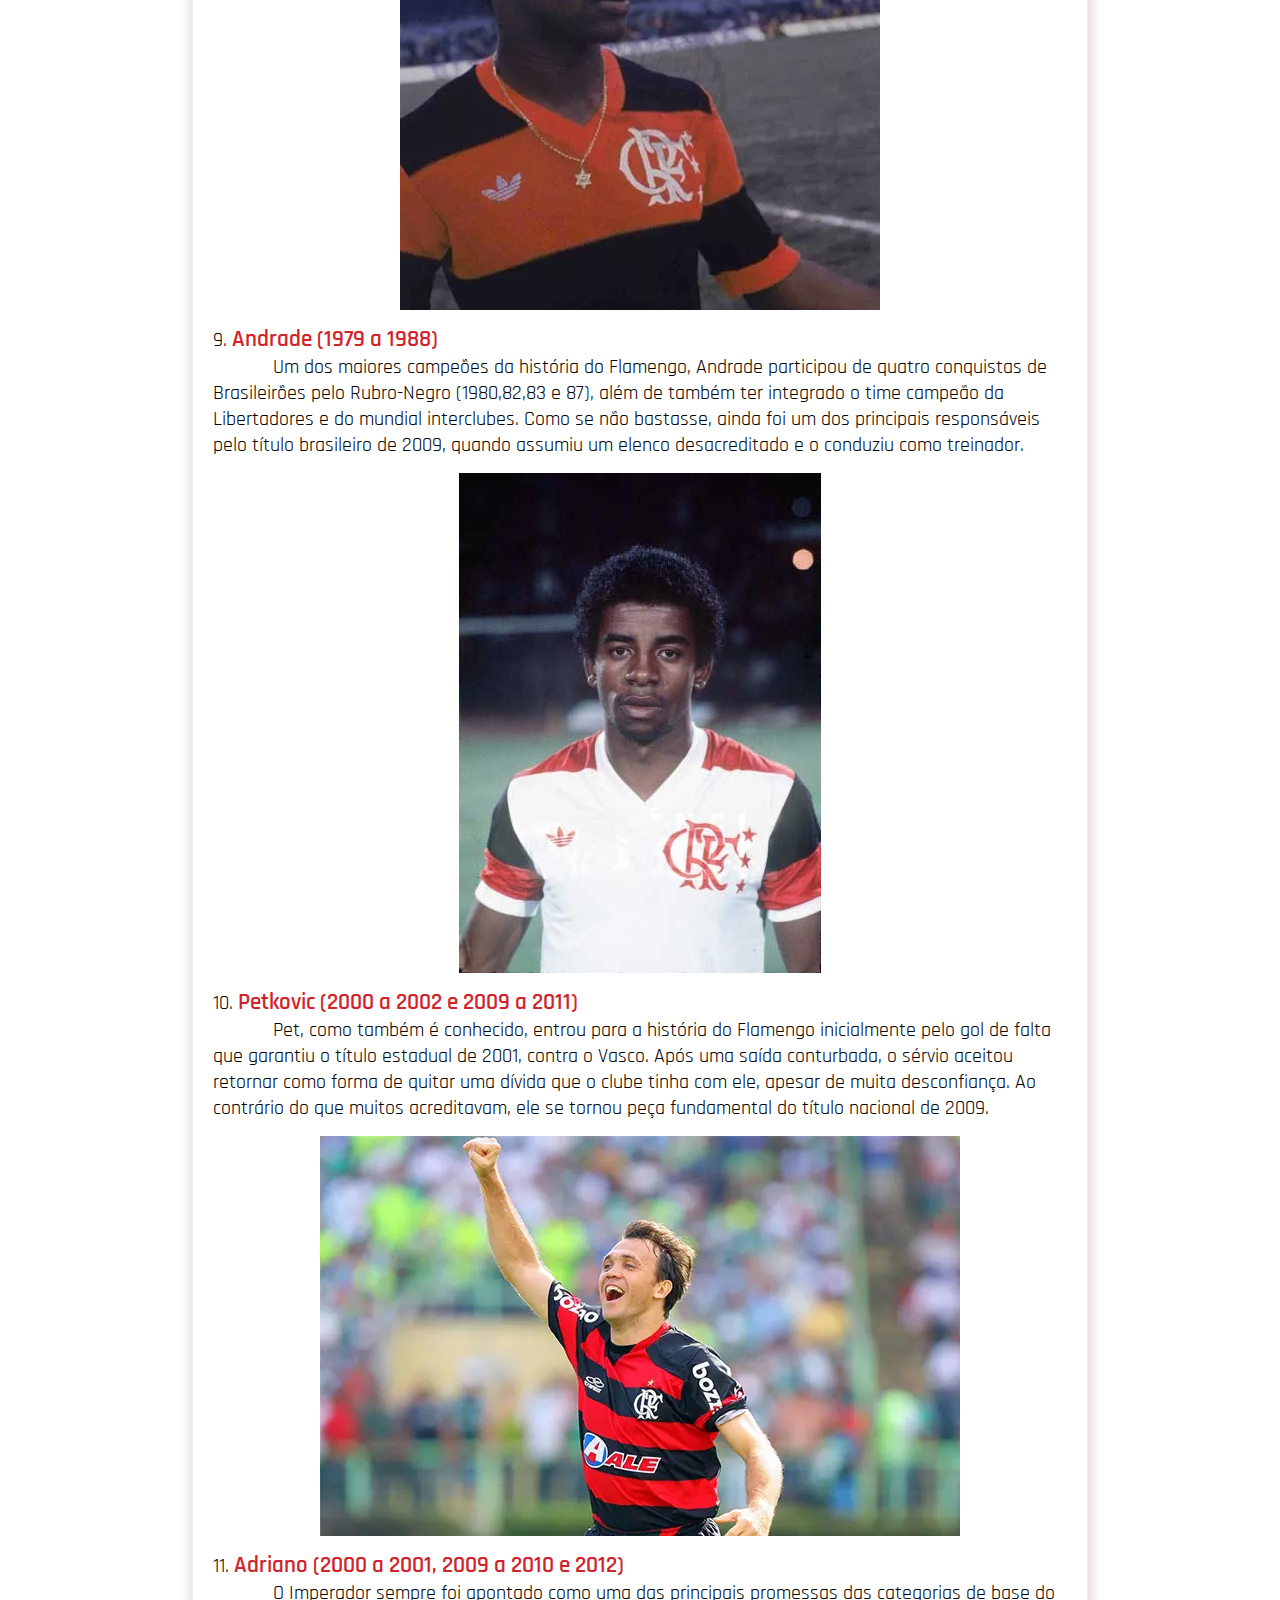
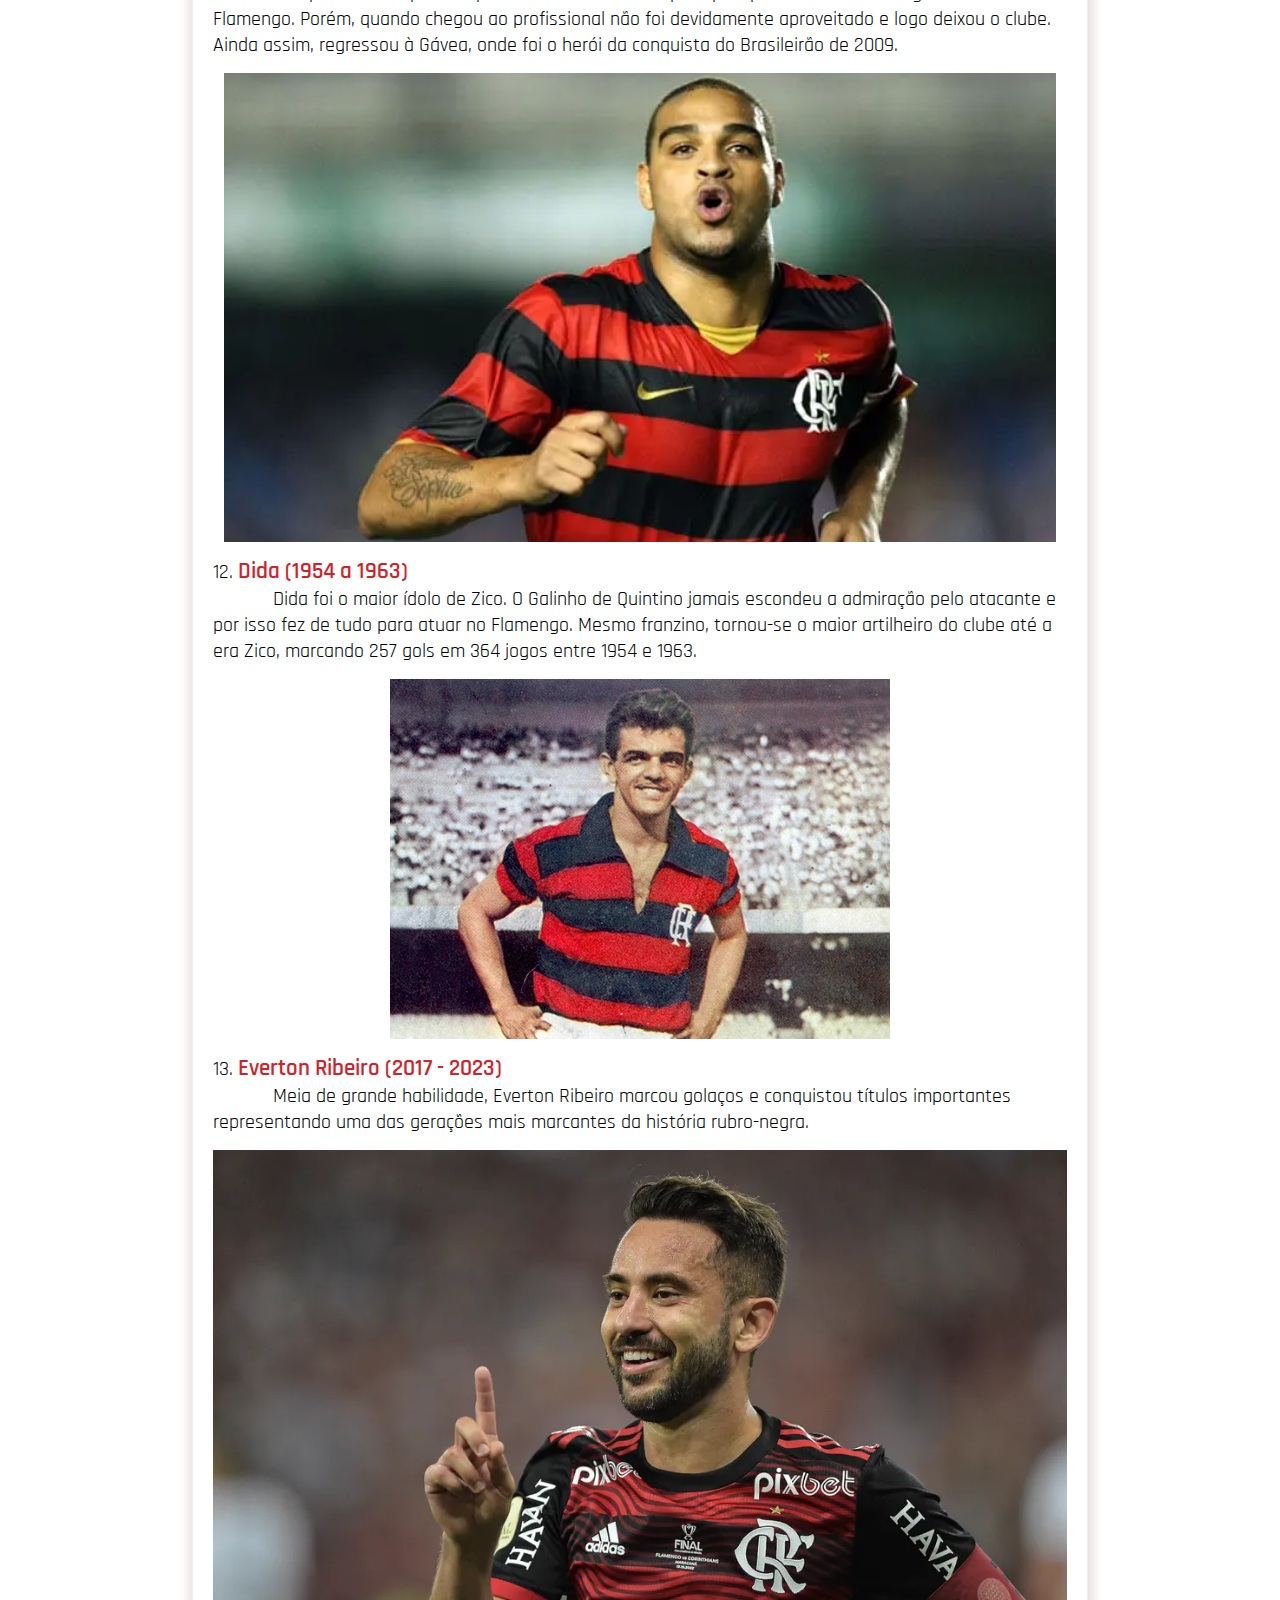
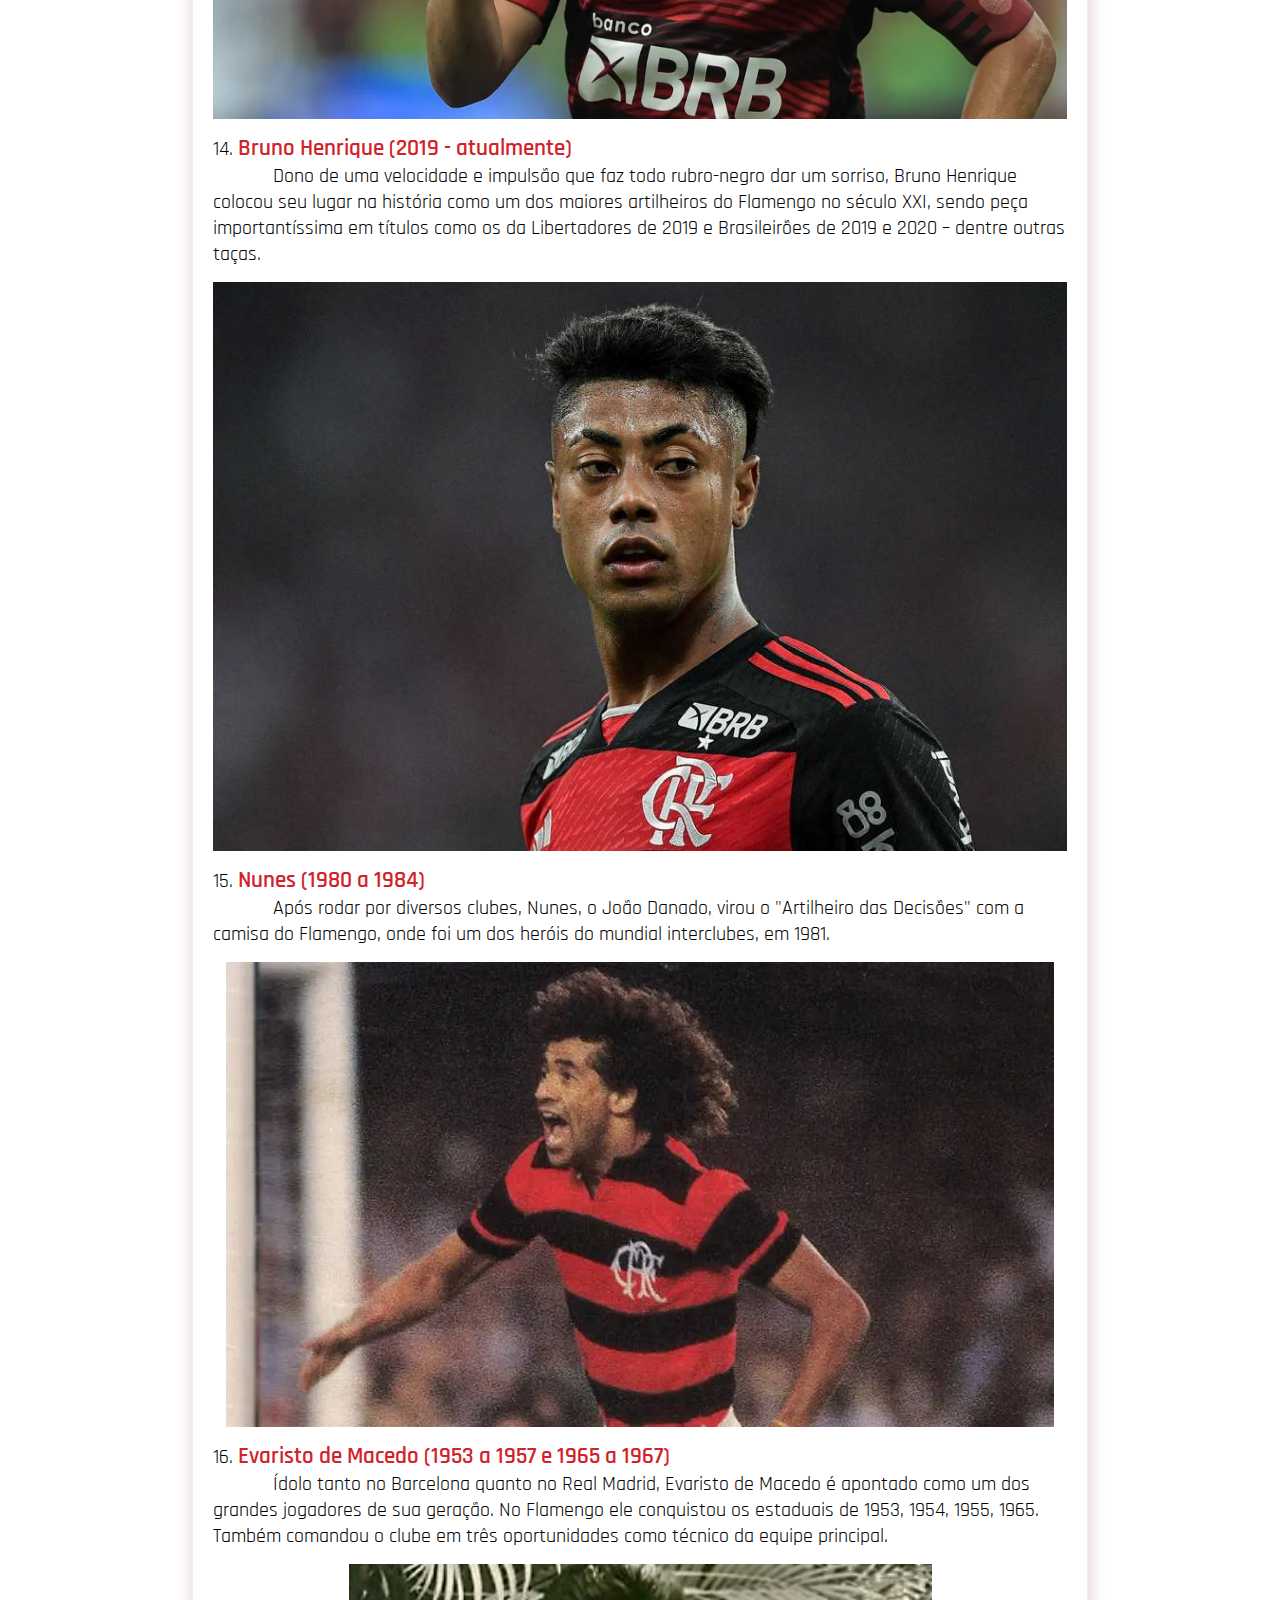
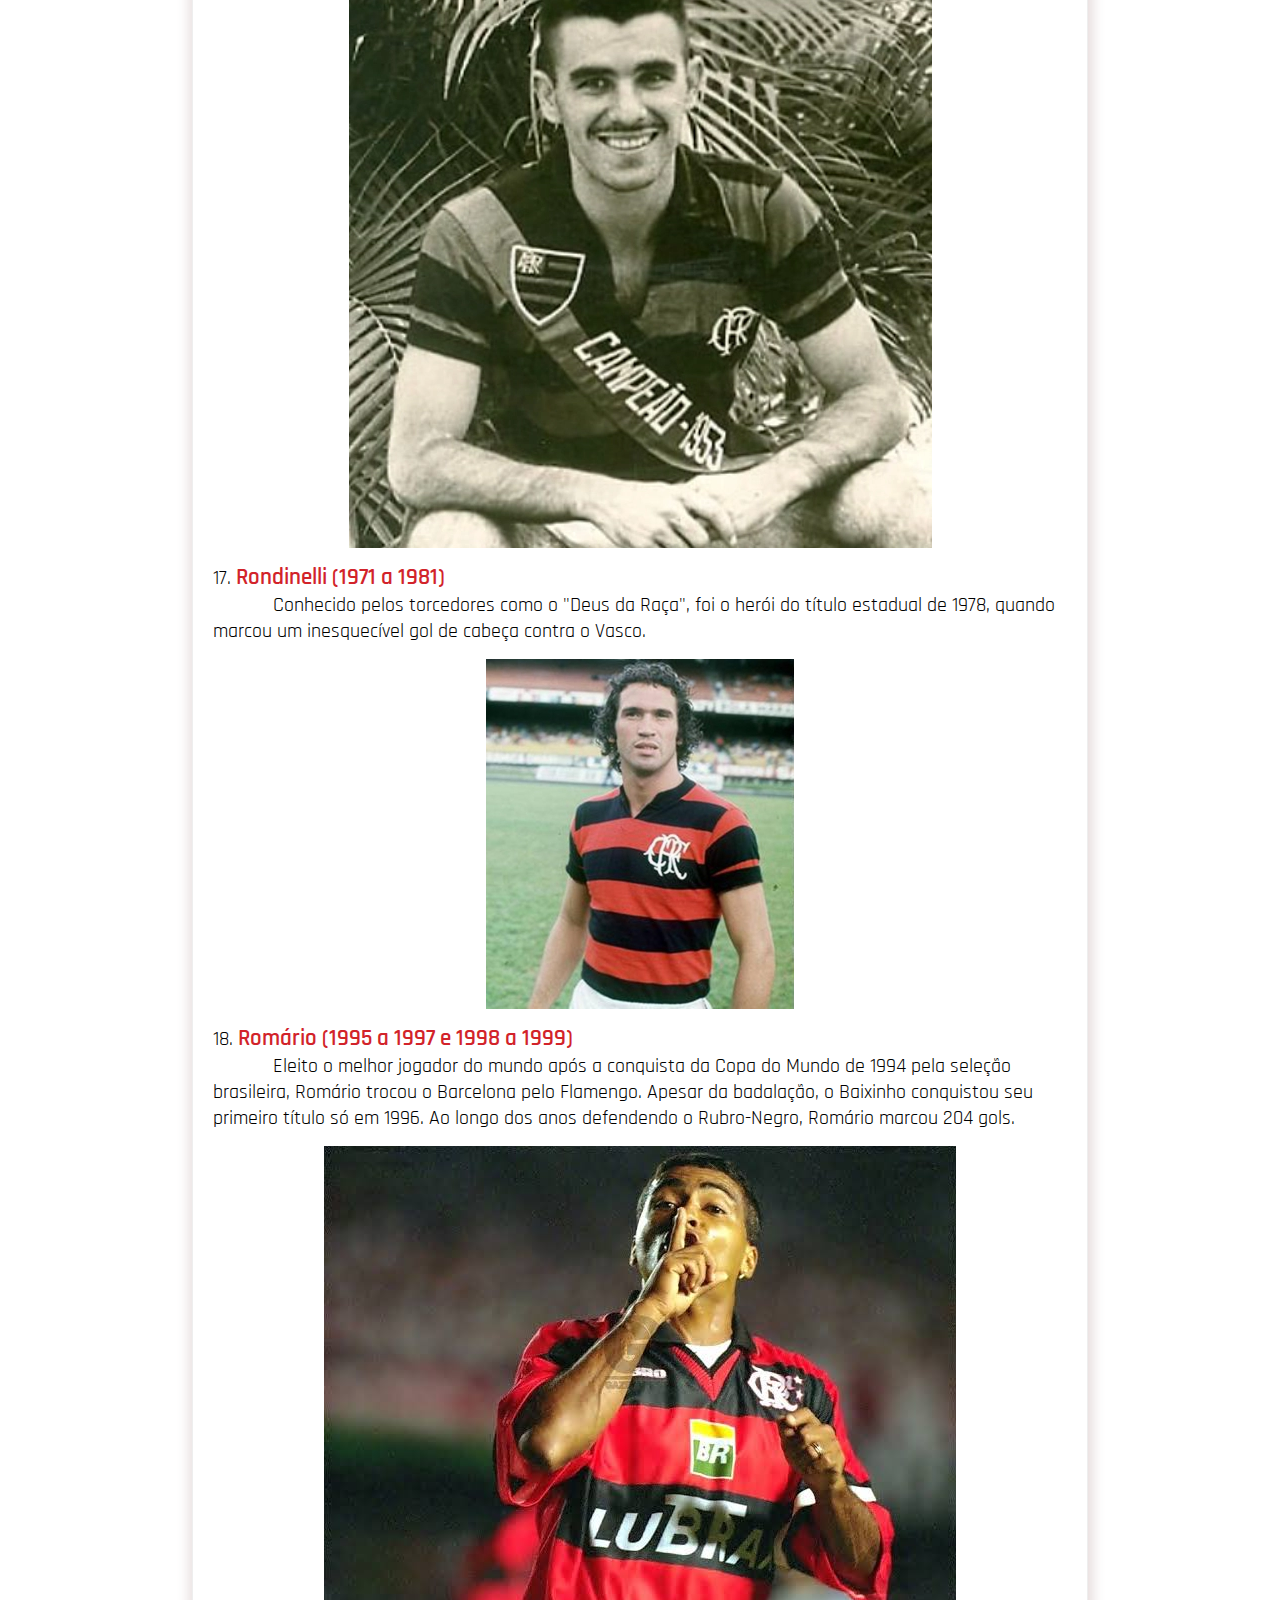
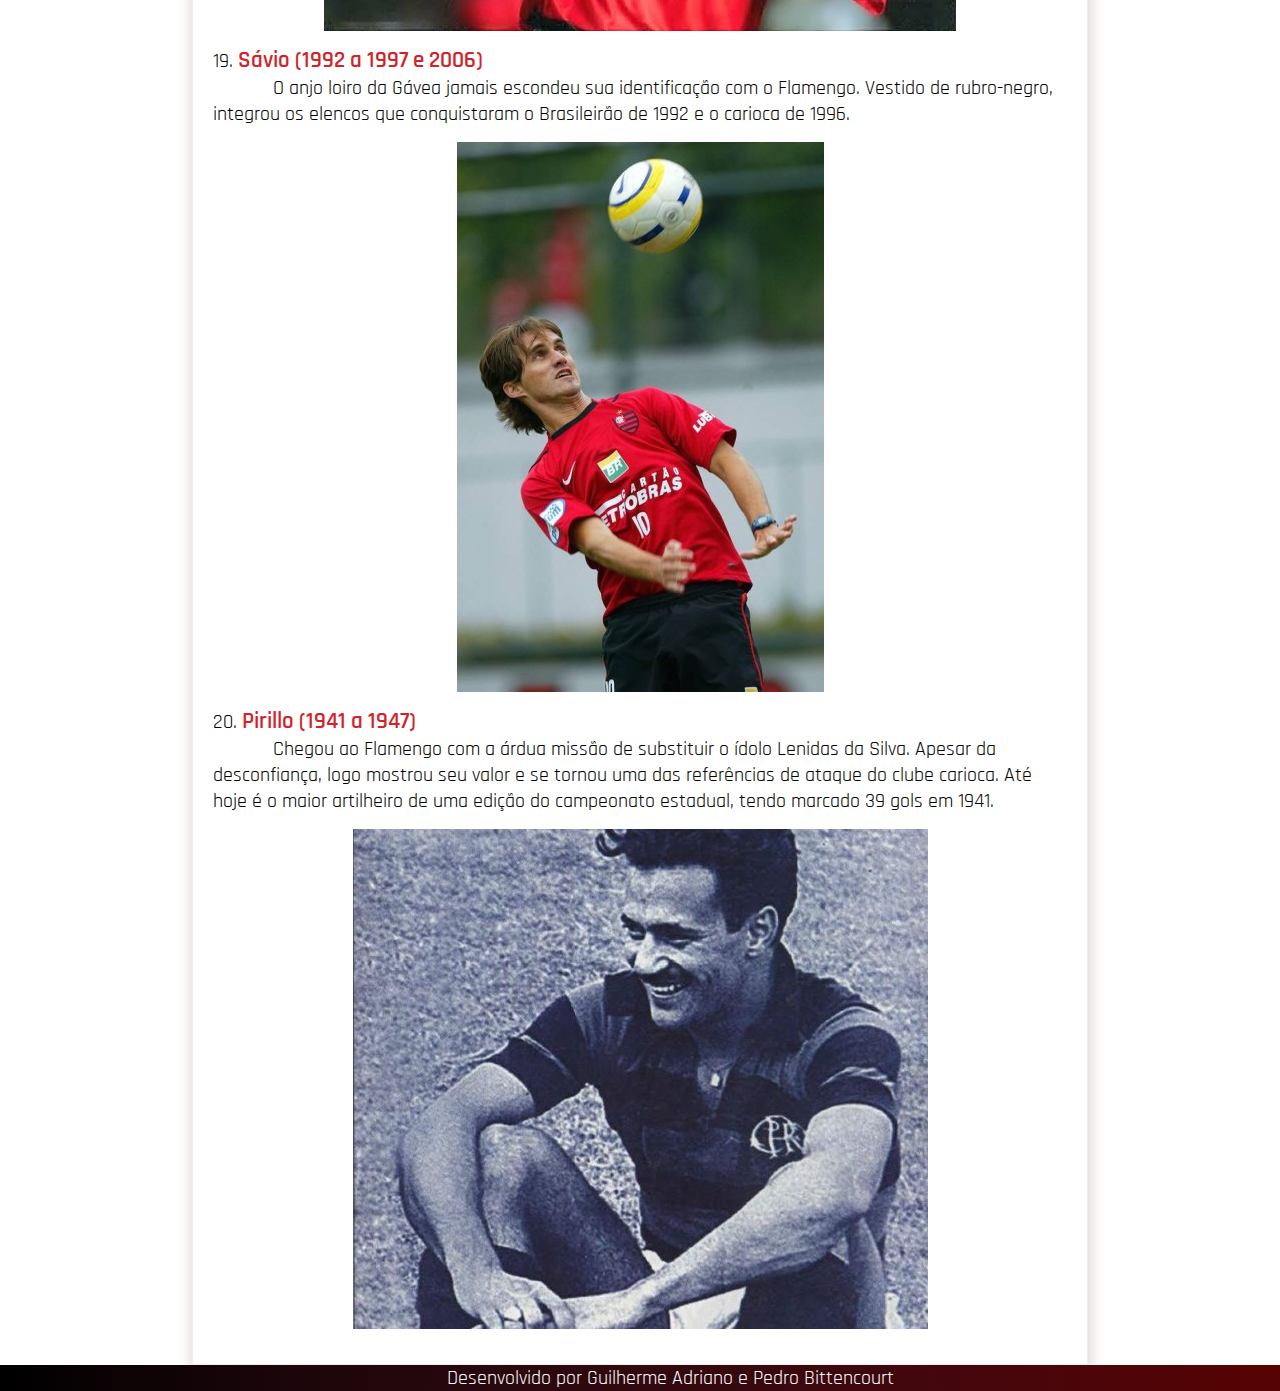
<file: subPags/idolos.html>
<!DOCTYPE html>
<html lang="pt-br">

<head>
  <meta charset="UTF-8">
  <meta name="viewport" content="width=device-width, initial-scale=1.0">
  <link rel="shortcut icon" href="../imagens/icone.ico" type="image/x-icon">
  <link rel="stylesheet" href="../estilos/style.css">
  <title>Ídolos</title>
  <link rel="stylesheet"
    href="https://fonts.googleapis.com/css2?family=Material+Symbols+Outlined:opsz,wght,FILL,GRAD@20..48,100..700,0..1,-50..200&icon_names=menu" />
</head>

<body>

  <header>
    <img src="../imagens/logo1.jpg" alt="Logo do Flamengo" class="logoHeader">
    <h1 class="h1header">Clube de regatas Flamengo</h1>
    <nav id="barra-navegacao">
      <a href="../index.html" class="opcoes">INÍCIO</a>
      <a href="historia.html" class="opcoes">HISTÓRIA</a>
      <a href="titulos.html" class="opcoes">TÍTULOS</a>
      <a href="elenco.html" class="opcoes">ELENCO</a>
      <a href="idolos.html" class="opcoes">ÍDOLOS</a>
      <a href="quiz.html" class="opcoes">QUIZ</a>
    </nav>
    <i class="material-symbols-outlined icone-burger" onclick="clicar()" style="display: none;">menu</i>
  </header>
  <section>
    <article>
      <h2>Maiores ídolos do Flamengo</h2>

      <ol>
        <li>
          <h3> Zico (1971 a 1983 e 1985 a 1989)</h3>
          <p>Chamado de Deus da Gávea, Zico é uma unanimidade entre os torcedores do Flamengo. Maior responsável pelos
            títulos da Copa Libertadores e Mundial Interclubes de 1981, conquistou uma legião de fãs que o idolatram até
            os dias de hoje.</p>
          <picture class="classLi"><img src="../imagens/idolos/zico.jpg" alt="Zico" class="imgIdolos"></picture>
        </li>

        <li>
          <h3>Gabigol (2019 - 2024)</h3>
          <p>Herói dos títulos da Libertadores em 2019 e 2022 e maior artilheiro do Flamengo no século XXI. Gabigol é o
            principal ídolo de uma nova geração de torcedores rubro-negros, que viram o artilheiro ser decisivo pelo
            clube em toda sua passagem. Com gols em títulos de Libertadores, Brasileirão e Copa do Brasil, Gabi entra no
            podium dos maiores do Fla, ficando atrás apenas da maior divindade rubro-negra...</p>
          <picture class="classLi"><img src="../imagens/idolos/gabigol.webp" alt="Gabriel Barbosa (Gabigol)"
              class="imgIdolos"></picture>
        </li>

        <li>
          <h3>Junior (1974 a 1984 e 1989 a 1993)</h3>
          <p>O grande parceiro de Zico nas maiores conquistas da história do Flamengo. Apesar de ser destro, se
            consagrou como lateral-esquerdo na seleção brasileira de 1982. Após uma passagem sem muito destaque na
            Itália, retornou ao clube carioca para ser o líder do time como meia. Ao longo da carreira, vestiu a camisa
            rubro-negra em 865 partidas, sendo o jogador que mais vezes representou o Flamengo.</p>
          <picture class="classLi"><img src="../imagens/idolos/junior.webp" alt="Junior" class="imgIdolos"></picture>
        </li>

        <li>
          <h3>Leandro (1979 a 1990)</h3>
          <p>Maior lateral-direito da história do Rubro-Negro, Leandro atuou no Flamengo durante toda a sua carreira
            profissional, onde conquistou os títulos da Copa Libertadores e Mundial, além dos Brasileiros de 1980, 82,
            83 e 87.</p>
          <picture class="classLi"><img src="../imagens/idolos/leandro.jpg" alt="Leandro" class="imgIdolos"></picture>
        </li>

        <li>
          <h3>Arrascaeta (2019 - atualmente)</h3>
          <p>Um dos maiores estrangeiros do Flamengo em todos os tempos, Arrascaeta é, desde 2019 até hoje, sinônimo de
            classe, golaços, visão de jogo e muita raça em campo.</p>
          <picture class="classLi"><img src="../imagens/idolos/arrascaeta.webp" alt="Arrascaeta" class="imgIdolos">
          </picture>
        </li>

        <li>
          <h3>Zizinho (1939 a 1950)</h3>
          <p>Com Zizinho, o Flamengo ganhou o seu primeiro tricampeonato estadual entre 1942, 1943 e 1944. Isso além do
            Campeonato Carioca de 1939. Zizinho saiu do Flamengo com 329 jogos e 146 gols e considerado o maior ídolo do
            clube até a aparição de Zico.</p>
          <picture class="classLi"><img src="../imagens/idolos/zizinho.jpeg" alt="Zizinho" class="imgIdolos"></picture>
        </li>

        <li>
          <h3> Leonidas da Silva (1936 a 1941)</h3>
          <p>Apontado como o melhor jogador da Copa de 1938, o Diamante Negro é apontado considerado um dos primeiros
            grandes ídolos do futebol brasileiro. Pelo Flamengo, conquistou o carioca de 1939.</p>
          <picture class="classLi"><img src="../imagens/idolos/leonidas.jpeg" alt="Leonidas da Silva" class="imgIdolos">
          </picture>
        </li>

        <li>
          <h3> Adílio (1975 a 1987)</h3>
          <p>Considerado um dos mais habilidosos jogadores de sua geração, Adílio brilhou nas conquistas das Copas
            Libertadores e do Mundial de clubes ao lado de Zico, Andrade e Júnior.</p>
          <picture class="classLi"><img src="../imagens/idolos/adilio.webp" alt="Adílio" class="imgIdolos"></picture>
        </li>

        <li>
          <h3> Andrade (1979 a 1988)</h3>
          <p>Um dos maiores campeões da história do Flamengo, Andrade participou de quatro conquistas de Brasileirões
            pelo Rubro-Negro (1980,82,83 e 87), além de também ter integrado o time campeão da Libertadores e do mundial
            interclubes. Como se não bastasse, ainda foi um dos principais responsáveis pelo título brasileiro de 2009,
            quando assumiu um elenco desacreditado e o conduziu como treinador.</p>
          <picture class="classLi"><img src="../imagens/idolos/andrade.webp" alt="Andrade" class="imgIdolos"></picture>
        </li>

        <li>
          <h3>Petkovic (2000 a 2002 e 2009 a 2011)</h3>
          <p>Pet, como também é conhecido, entrou para a história do Flamengo inicialmente pelo gol de falta que
            garantiu o título estadual de 2001, contra o Vasco. Após uma saída conturbada, o sérvio aceitou retornar
            como forma de quitar uma dívida que o clube tinha com ele, apesar de muita desconfiança. Ao contrário do que
            muitos acreditavam, ele se tornou peça fundamental do título nacional de 2009.</p>
          <picture class="classLi"><img src="../imagens/idolos/petkovic.webp" alt="Petkovic" class="imgIdolos">
          </picture>
        </li>

        <li>
          <h3>Adriano (2000 a 2001, 2009 a 2010 e 2012)</h3>
          <p>O Imperador sempre foi apontado como uma das principais promessas das categorias de base do Flamengo.
            Porém, quando chegou ao profissional não foi devidamente aproveitado e logo deixou o clube. Ainda assim,
            regressou à Gávea, onde foi o herói da conquista do Brasileirão de 2009.</p>
          <picture class="classLi"><img src="../imagens/idolos/adriano.webp" alt="Adriano Imperador" class="imgIdolos">
          </picture>
        </li>

        <li>
          <h3>Dida (1954 a 1963)</h3>
          <p>Dida foi o maior ídolo de Zico. O Galinho de Quintino jamais escondeu a admiração pelo atacante e por isso
            fez de tudo para atuar no Flamengo. Mesmo franzino, tornou-se o maior artilheiro do clube até a era Zico,
            marcando 257 gols em 364 jogos entre 1954 e 1963.</p>
          <picture class="classLi"><img src="../imagens/idolos/dida.webp" alt="Dida" class="imgIdolos"></picture>
        </li>

        <li>
          <h3>Everton Ribeiro (2017 - 2023)</h3>
          <p>Meia de grande habilidade, Everton Ribeiro marcou golaços e conquistou títulos importantes representando
            uma das gerações mais marcantes da história rubro-negra.</p>
          <picture class="classLi"><img src="../imagens/idolos/everton.webp" alt="Everton Ribeiro" class="imgIdolos">
          </picture>
        </li>

        <li>
          <h3>Bruno Henrique (2019 - atualmente)</h3>
          <p>Dono de uma velocidade e impulsão que faz todo rubro-negro dar um sorriso, Bruno Henrique colocou seu lugar
            na história como um dos maiores artilheiros do Flamengo no século XXI, sendo peça importantíssima em títulos
            como os da Libertadores de 2019 e Brasileirões de 2019 e 2020 – dentre outras taças.</p>
          <picture class="classLi"><img src="../imagens/idolos/bh.jpeg" alt="Bruno Henrique" class="imgIdolos">
          </picture>
        </li>

        <li>
          <h3>Nunes (1980 a 1984)</h3>
          <p>Após rodar por diversos clubes, Nunes, o João Danado, virou o "Artilheiro das Decisões" com a camisa do
            Flamengo, onde foi um dos heróis do mundial interclubes, em 1981.</p>
          <picture class="classLi"><img src="../imagens/idolos/nunes.webp" alt="Nunes" class="imgIdolos"></picture>
        </li>

        <li>
          <h3>Evaristo de Macedo (1953 a 1957 e 1965 a 1967)</h3>
          <p>Ídolo tanto no Barcelona quanto no Real Madrid, Evaristo de Macedo é apontado como um dos grandes jogadores
            de sua geração. No Flamengo ele conquistou os estaduais de 1953, 1954, 1955, 1965. Também comandou o clube
            em três oportunidades como técnico da equipe principal.</p>
          <picture class="classLi"><img src="../imagens/idolos/evaristo.webp" alt="Evaristo" class="imgIdolos">
          </picture>
        </li>

        <li>
          <h3>Rondinelli (1971 a 1981)</h3>
          <p>Conhecido pelos torcedores como o "Deus da Raça", foi o herói do título estadual de 1978, quando marcou um
            inesquecível gol de cabeça contra o Vasco.</p>
          <picture class="classLi"><img src="../imagens/idolos/rondinelli.jpeg" alt="Rondinelli" class="imgIdolos">
          </picture>
        </li>

        <li>
          <h3>Romário (1995 a 1997 e 1998 a 1999)</h3>
          <p>Eleito o melhor jogador do mundo após a conquista da Copa do Mundo de 1994 pela seleção brasileira, Romário
            trocou o Barcelona pelo Flamengo. Apesar da badalação, o Baixinho conquistou seu primeiro título só em 1996.
            Ao longo dos anos defendendo o Rubro-Negro, Romário marcou 204 gols.</p>
          <picture class="classLi"><img src="../imagens/idolos/romario.jpg" alt="Romário" class="imgIdolos"></picture>
        </li>

        <li>
          <h3> Sávio (1992 a 1997 e 2006)</h3>
          <p>O anjo loiro da Gávea jamais escondeu sua identificação com o Flamengo. Vestido de rubro-negro, integrou os
            elencos que conquistaram o Brasileirão de 1992 e o carioca de 1996.</p>
          <picture class="classLi"><img src="../imagens/idolos/savio.jpg" alt="Sávio" class="imgIdolos"></picture>
        </li>

        <li>
          <h3>Pirillo (1941 a 1947)</h3>
          <p>Chegou ao Flamengo com a árdua missão de substituir o ídolo Lenidas da Silva. Apesar da desconfiança, logo
            mostrou seu valor e se tornou uma das referências de ataque do clube carioca. Até hoje é o maior artilheiro
            de uma edição do campeonato estadual, tendo marcado 39 gols em 1941.</p>
          <picture class="classLi"><img src="../imagens/idolos/pirillo.jpg" alt="Pirillo" class="imgIdolos"></picture>
        </li>
      </ol>
    </article>
  </section>

  <footer>
    <p>Desenvolvido por Guilherme Adriano e Pedro Bittencourt</p>
  </footer>

  <script src="../scripts/script.js"></script>

</body>

</html>
</file>
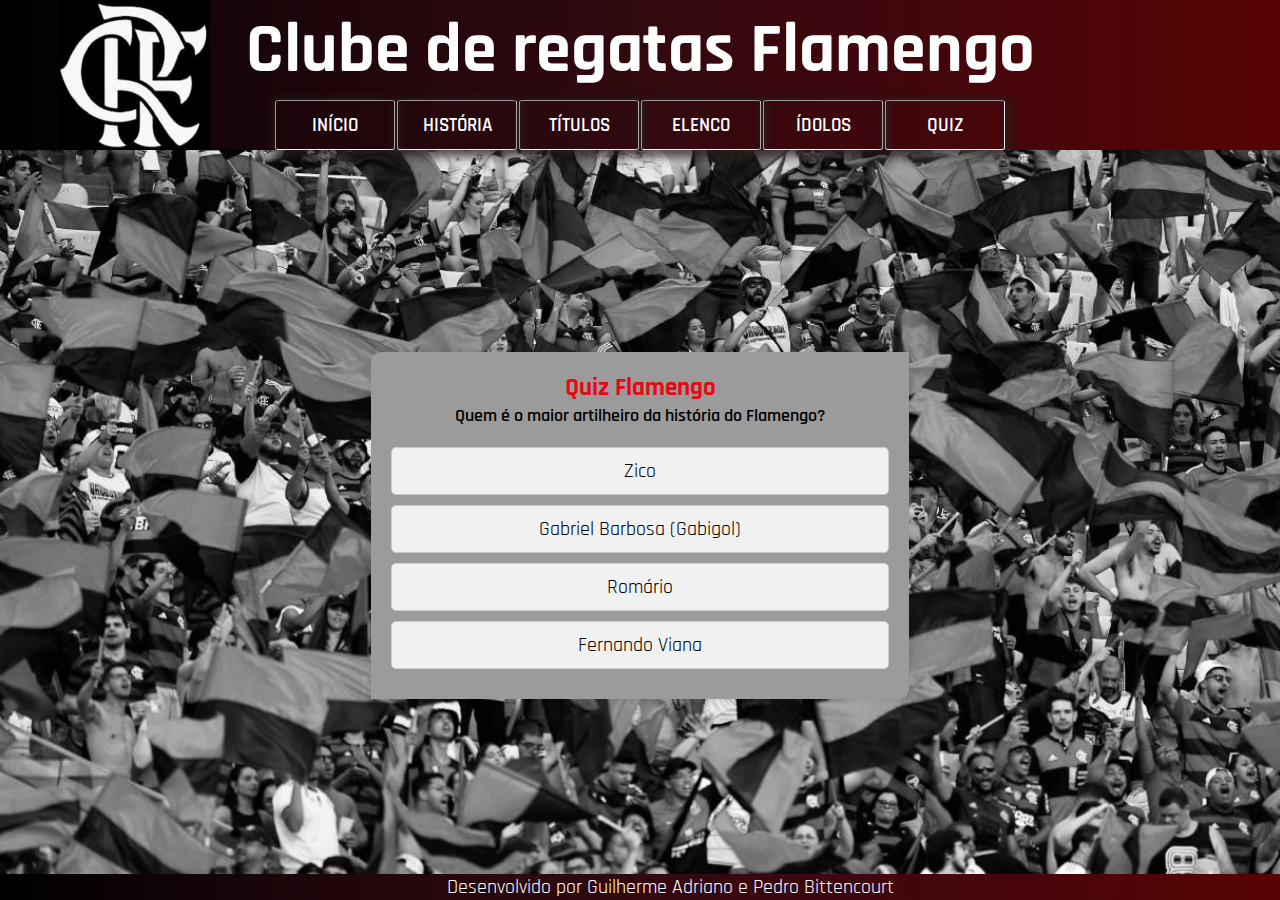
<file: subPags/quiz.html>
<!DOCTYPE html>
<html lang="pt-br">

<head>
    <meta charset="UTF-8">
    <meta name="viewport" content="width=device-width, initial-scale=1.0">
    <link rel="shortcut icon" href="../imagens/icone.ico" type="image/x-icon">
    <link rel="stylesheet" href="../estilos/style.css">
    <link rel="stylesheet"
        href="https://fonts.googleapis.com/css2?family=Material+Symbols+Outlined:opsz,wght,FILL,GRAD@20..48,100..700,0..1,-50..200&icon_names=menu" />
    <link rel="stylesheet" href="../estilos/quiz.css">
    <title>Quiz Flamengo</title>
</head>

<body>

    <header>
        <img src="../imagens/logo1.jpg" alt="Logo do Flamengo" class="logoHeader">
        <h1 class="h1header">Clube de regatas Flamengo</h1>
        <nav id="barra-navegacao">
            <a href="../index.html" class="opcoes">INÍCIO</a>
            <a href="historia.html" class="opcoes">HISTÓRIA</a>
            <a href="titulos.html" class="opcoes">TÍTULOS</a>
            <a href="elenco.html" class="opcoes">ELENCO</a>
            <a href="idolos.html" class="opcoes">ÍDOLOS</a>
            <a href="quiz.html" class="opcoes">QUIZ</a>
        </nav>
        <i class="material-symbols-outlined icone-burger" onclick="clicar()" style="display: none;">menu</i>
    </header>

    <section>
        <div class="container-quiz">
            <h2>Quiz Flamengo</h2>
            <div id="quiz"></div>
            <div class="resultado oculto">
                <p id="pontuacao"></p>
                <button onclick="reiniciarQuiz()">Tentar novamente</button>
            </div>
        </div>
    </section>

    <footer>
        <p>Desenvolvido por Guilherme Adriano e Pedro Bittencourt</p>
    </footer>

    <script src="../scripts/quiz.js"></script>
    <script src="../scripts/script.js"></script>

</body>

</html>
</file>
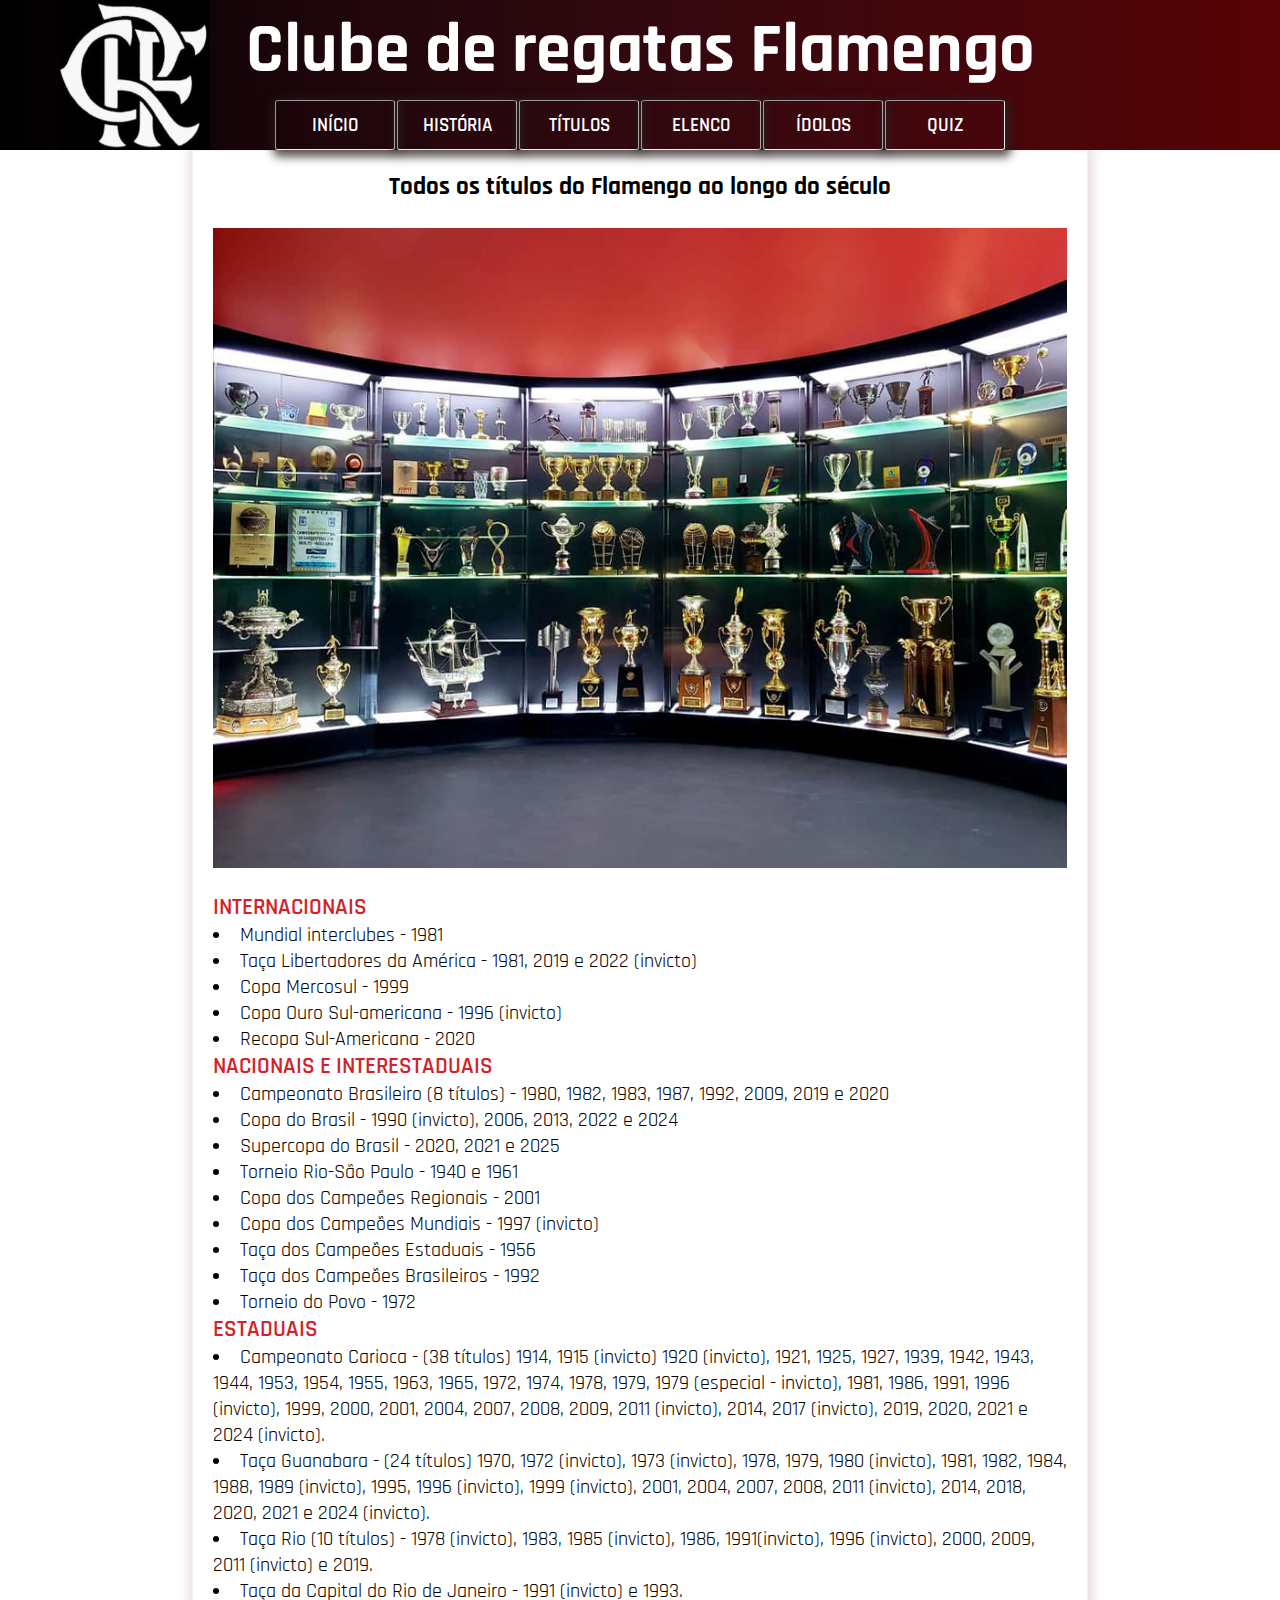
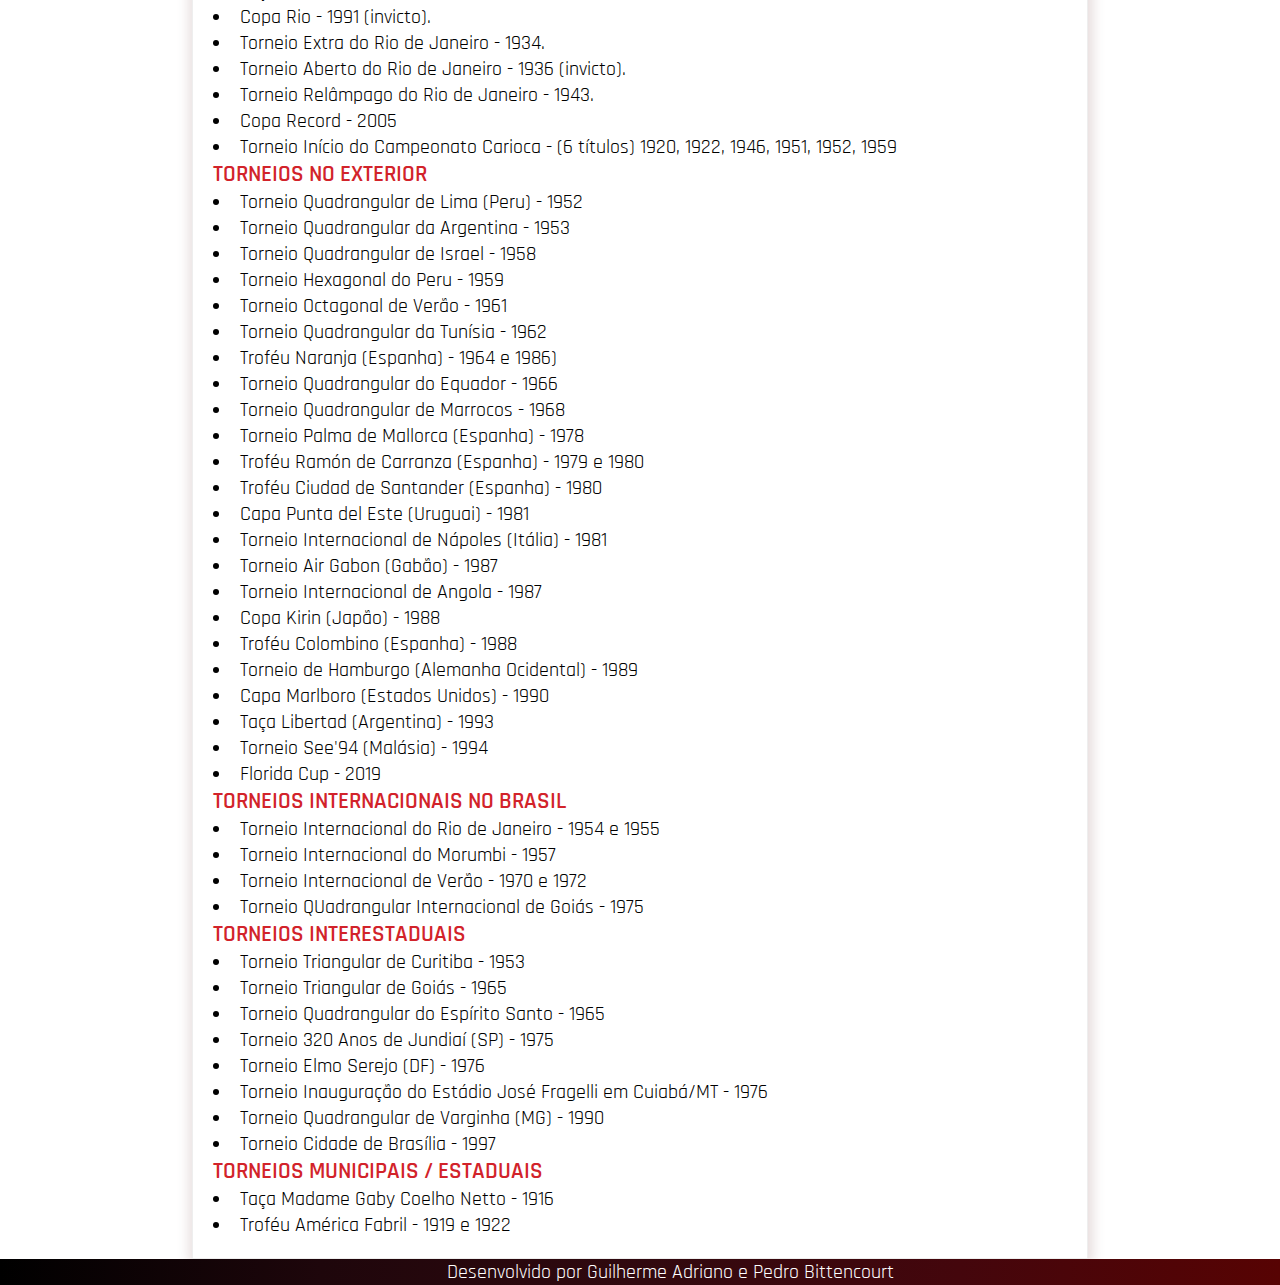
<file: subPags/titulos.html>
<!DOCTYPE html>
<html lang="pt-br">

<head>
    <meta charset="UTF-8">
    <meta name="viewport" content="width=device-width, initial-scale=1.0">
    <link rel="shortcut icon" href="../imagens/icone.ico" type="image/x-icon">
    <link rel="stylesheet" href="../estilos/style.css">
    <title>Títulos Flamengo</title>
    <link rel="stylesheet"
        href="https://fonts.googleapis.com/css2?family=Material+Symbols+Outlined:opsz,wght,FILL,GRAD@20..48,100..700,0..1,-50..200&icon_names=menu" />
</head>

<body>
    <header>
        <img src="../imagens/logo1.jpg" alt="Logo do Flamengo" class="logoHeader">
        <h1 class="h1header">Clube de regatas Flamengo</h1>
        <nav id="barra-navegacao">
            <a href="../index.html" class="opcoes">INÍCIO</a>
            <a href="historia.html" class="opcoes">HISTÓRIA</a>
            <a href="titulos.html" class="opcoes">TÍTULOS</a>
            <a href="elenco.html" class="opcoes">ELENCO</a>
            <a href="idolos.html" class="opcoes">ÍDOLOS</a>
            <a href="quiz.html" class="opcoes">QUIZ</a>
        </nav>
        <i class="material-symbols-outlined icone-burger" onclick="clicar()" style="display: none;">menu</i>
    </header>

    <section>
        <article>
            <h2>Todos os títulos do Flamengo ao longo do século</h2>
            <picture class="classLi"><img src="../imagens/titulos.png" alt="Museu de títulos Flamengo"
                    class="imgTitulo"></picture>

            <h3>INTERNACIONAIS</h3>
            <ul>
                <li>Mundial interclubes - 1981</li>
                <li>Taça Libertadores da América - 1981, 2019 e 2022 (invicto)</li>
                <li>Copa Mercosul - 1999</li>
                <li>Copa Ouro Sul-americana - 1996 (invicto)</li>
                <li>Recopa Sul-Americana - 2020</li>
            </ul>

            <h3>NACIONAIS E INTERESTADUAIS</h3>
            <ul>
                <li>Campeonato Brasileiro (8 títulos) - 1980, 1982, 1983, 1987, 1992, 2009, 2019 e 2020</li>
                <li>Copa do Brasil - 1990 (invicto), 2006, 2013, 2022 e 2024 </li>
                <li>Supercopa do Brasil - 2020, 2021 e 2025</li>
                <li>Torneio Rio-São Paulo - 1940 e 1961</li>
                <li>Copa dos Campeões Regionais - 2001</li>
                <li>Copa dos Campeões Mundiais - 1997 (invicto)</li>
                <li>Taça dos Campeões Estaduais - 1956</li>
                <li>Taça dos Campeões Brasileiros - 1992</li>
                <li>Torneio do Povo - 1972</li>
            </ul>

            <h3>ESTADUAIS</h3>
            <ul>
                <li>Campeonato Carioca - (38 títulos) 1914, 1915 (invicto) 1920 (invicto), 1921, 1925, 1927, 1939, 1942,
                    1943, 1944, 1953, 1954, 1955, 1963, 1965, 1972, 1974, 1978, 1979, 1979 (especial - invicto), 1981,
                    1986, 1991, 1996 (invicto), 1999, 2000, 2001, 2004, 2007, 2008, 2009, 2011 (invicto), 2014, 2017
                    (invicto), 2019, 2020, 2021 e 2024 (invicto).</li>
                <li>Taça Guanabara - (24 títulos) 1970, 1972 (invicto), 1973 (invicto), 1978, 1979, 1980 (invicto),
                    1981, 1982, 1984, 1988, 1989 (invicto), 1995, 1996 (invicto), 1999 (invicto), 2001, 2004, 2007,
                    2008, 2011 (invicto), 2014, 2018, 2020, 2021 e 2024 (invicto).</li>
                <li>Taça Rio (10 títulos) - 1978 (invicto), 1983, 1985 (invicto), 1986, 1991(invicto), 1996 (invicto),
                    2000, 2009, 2011 (invicto) e 2019.</li>
                <li>Taça da Capital do Rio de Janeiro - 1991 (invicto) e 1993.</li>
                <li>Copa Rio - 1991 (invicto).</li>
                <li>Torneio Extra do Rio de Janeiro - 1934.</li>
                <li>Torneio Aberto do Rio de Janeiro - 1936 (invicto).</li>
                <li>Torneio Relâmpago do Rio de Janeiro - 1943.</li>
                <li>Copa Record - 2005</li>
                <li>Torneio Início do Campeonato Carioca - (6 títulos) 1920, 1922, 1946, 1951, 1952, 1959</li>
            </ul>

            <h3>TORNEIOS NO EXTERIOR</h3>
            <ul>
                <li>Torneio Quadrangular de Lima (Peru) - 1952</li>
                <li>Torneio Quadrangular da Argentina - 1953</li>
                <li>Torneio Quadrangular de Israel - 1958</li>
                <li>Torneio Hexagonal do Peru - 1959</li>
                <li>Torneio Octagonal de Verão - 1961</li>
                <li>Torneio Quadrangular da Tunísia - 1962</li>
                <li>Troféu Naranja (Espanha) - 1964 e 1986)</li>
                <li>Torneio Quadrangular do Equador - 1966</li>
                <li>Torneio Quadrangular de Marrocos - 1968</li>
                <li>Torneio Palma de Mallorca (Espanha) - 1978</li>
                <li>Troféu Ramón de Carranza (Espanha) - 1979 e 1980</li>
                <li>Troféu Ciudad de Santander (Espanha) - 1980</li>
                <li>Capa Punta del Este (Uruguai) - 1981</li>
                <li>Torneio Internacional de Nápoles (Itália) - 1981</li>
                <li>Torneio Air Gabon (Gabão) - 1987</li>
                <li>Torneio Internacional de Angola - 1987</li>
                <li>Copa Kirin (Japão) - 1988</li>
                <li>Troféu Colombino (Espanha) - 1988</li>
                <li>Torneio de Hamburgo (Alemanha Ocidental) - 1989</li>
                <li>Capa Marlboro (Estados Unidos) - 1990</li>
                <li>Taça Libertad (Argentina) - 1993 </li>
                <li>Torneio See'94 (Malásia) - 1994</li>
                <li>Florida Cup - 2019</li>
            </ul>

            <h3>TORNEIOS INTERNACIONAIS NO BRASIL</h3>
            <ul>
                <li>Torneio Internacional do Rio de Janeiro - 1954 e 1955</li>
                <li>Torneio Internacional do Morumbi - 1957</li>
                <li>Torneio Internacional de Verão - 1970 e 1972</li>
                <li>Torneio QUadrangular Internacional de Goiás - 1975</li>
            </ul>

            <h3>TORNEIOS INTERESTADUAIS</h3>
            <ul>
                <li>Torneio Triangular de Curitiba - 1953</li>
                <li>Torneio Triangular de Goiás - 1965</li>
                <li>Torneio Quadrangular do Espírito Santo - 1965</li>
                <li>Torneio 320 Anos de Jundiaí (SP) - 1975</li>
                <li>Torneio Elmo Serejo (DF) - 1976</li>
                <li>Torneio Inauguração do Estádio José Fragelli em Cuiabá/MT - 1976</li>
                <li>Torneio Quadrangular de Varginha (MG) - 1990</li>
                <li>Torneio Cidade de Brasília - 1997</li>
            </ul>

            <h3>TORNEIOS MUNICIPAIS / ESTADUAIS</h3>
            <ul>
                <li>Taça Madame Gaby Coelho Netto - 1916</li>
                <li>Troféu América Fabril - 1919 e 1922</li>
            </ul>
        </article>
    </section>

    <footer>
        <p>Desenvolvido por Guilherme Adriano e Pedro Bittencourt</p>
    </footer>

    <script src="../scripts/script.js"></script>

</body>

</html>
</file>
<file: estilos/style.css>
@charset "UTF-8";

@font-face {
    font-family: Mengao;
    src: url(Rajdhani-Regular.ttf)
}

@font-face {
    font-family: MengaoGordin;
    src: url(Rajdhani-SemiBold.ttf)
}

@font-face {
    font-family: MengaoGordasso;
    src: url(Rajdhani-Bold.ttf)
}

* {
    margin: 0;
    padding: 0;
    box-sizing: border-box;
}

body {
    box-sizing: border-box;
    display: grid;
    height: 100vh;
    grid-template-columns: auto minmax(300px, 500px) auto;
    grid-template-rows: auto 1fr auto;
    overflow-x: hidden;
    justify-items: center;
    width: 100%;
}

header {
    width: 100%;
    height: 150px;
    background-image: linear-gradient(to right, #000000, #1e060b, #31090f, #44060c, #570303);
    display: flex;
    flex-direction: column;
    justify-content: flex-end;
    align-items: center;
    grid-column: 1/4;
    position: relative;
}

.h1header {
    color: white;
    padding: 5px;
    font: 70px MengaoGordasso, sans-serif;
    text-align: center;
}

h2 {
    font: 25px MengaoGordasso, sans-serif;
    text-align: center;
}

h3 {
    color: #D2232A;
    font: 23px MengaoGordin, sans-serif;
    display: inline;
}

p,
li {
    font: 20px Mengao, sans-serif;
}

p {
    text-indent: 3em;
}

nav {
    display: flex;
    flex-wrap: wrap;
    justify-content: center;
    gap: 2px;
}

.opcoes {
    color: white;
    font: 18.6px MengaoGordin, sans-serif;
    height: 50px;
    width: 120px;
    border-style: inset;
    border-width: 1px;
    border-radius: 4%;
    text-align: center;
    text-decoration: none;
    box-shadow: 2px 3px 10px 4px #292121c4;
    display: flex;
    align-items: center;
    justify-content: center;
    transition: all 0.5s ease;
}

.opcoes:hover {
    width: 140px;
    border-style: outset;
    text-decoration: underline;
    font-family: MengaoGordasso, sans-serif;
}

.opcoes:active {
    background-color: #570303;
}

.icone-burger {
    background-color: white;
    color: red;
    width: 100vw;
    text-align: center;
    padding: 10px;
    cursor: pointer;
    display: none;
}

.logoHeader {
    width: 150px;
    height: 150px;
    position: absolute;
    top: 0px;
    left: 60px;
}

.imgIdolos {
    margin: 15px 0px;
}

.imgHistoria {
    margin: 25px 0px;
}

.imgTitulo {
    margin: 25px 0px;
}

.imgIntroducao {
    margin: 25px 0px;
}

img {
    max-width: 100%;
    height: auto;
}

section {
    width: 100%;
    min-width: 70vw;
    max-width: 1200px;
    height: auto;
    display: flex;
    flex-wrap: wrap;
    background-color: white;
    justify-content: center;
    grid-column: 2/3;
    border: 1px solid #edededeb;
    box-shadow: 1px 0px 11px 4px #e5dadaeb;
}

.classLi {
    display: flex;
    justify-content: center;
}

article {
    width: 100%;
    max-width: 1100px;
    background-color: white;
    padding: 20px;
    border-radius: 8px;
}

ul,
ol {
    list-style-position: inside;
}

footer {
    background-image: linear-gradient(to right, #000000, #1e060b, #31090f, #44060c, #570303);
    width: 100%;
    color: white;
    font: 20px Mengao, sans-serif;
    text-align: center;
    grid-column: 1/4;
}

@media only screen and (max-width: 1240px) {
    .logoHeader {
        left: 0px;
    }
}

@media only screen and (max-width: 1090px) {
    .logoHeader {
        width: 90px;
        height: 90px;
    }
}

@media only screen and (max-width: 970px) {
    .logoHeader {
        display: none;
    }
}

@media only screen and (max-width: 820px) {
    .h1header {
        font-size: 50px;
    }

    .opcoes {
        width: 75px;
        height: 35px;
    }

    .opcoes:hover {
        width: 90px;
        height: 35px;
    }
}

@media only screen and (max-width: 768px) {
    body {
        grid-template-columns: 1fr;
        grid-template-rows: auto auto 1fr auto;
    }

    .h1header {
        font-size: 50px;
    }

    .logoHeader {
        width: 120px;
        height: 120px;
        left: 20px;
    }

    .imgIdolos {
        height: 300px;
        width: 100%;
    }

    section {
        min-width: 100vw;
    }
}

@media only screen and (max-width: 600px) {
    section {
        width: 100vw;
    }
}

@media only screen and (max-width: 580px) {
    .h1header {
        font-size: 40px;
    }

    .icone-burger {
        display: block !important;
    }

    #barra-navegacao {
        display: none;
    }

}

@media only screen and (max-width: 480px) {
    .h1header {
        font-size: 35px;
    }

    .logoHeader {
        width: 100px;
        height: 100px;
    }

    .imgIdolos {
        height: 250px;
    }

    .opcoes {
        width: 100px;
        font-size: 16px;
    }
}

@media only screen and (max-width: 290px) {
    .h1header {
        font-size: 25px;
    }
}
</file>
<file: estilos/quiz.css>
@charset "UTF-8";

body {
    background-color: black;
    background-image: url(../imagens/torcida.jpg);
    background-repeat: no-repeat;
    background-size: cover;
    position: relative;
}

section {
    background-color: transparent;
    align-items: center;
    border: none;
    box-shadow: none;
}

.container-quiz {
    background-color: #9b9b9b;
    padding: 20px;
    border-radius: 10px 0px;
    box-shadow: 0 0 10px rgba(0, 0, 0, 0.1);
    width: 60%;
    max-width: 800px;
}

h2 {
    text-align: center;
    color: #E50914;
    font: 25px MengaoGordasso, sans-serif;
}

.pergunta {
    margin-bottom: 20px;
    text-align: center;
    font: 18px MengaoGordin, sans-serif;
}

.respostas {
    list-style: none;
    padding: 0;
}

.respostas li {
    margin: 10px 0;
}

.respostas button {
    width: 100%;
    padding: 10px;
    background-color: #f1f1f1;
    border: 1px solid #ccc;
    cursor: pointer;
    font: 20px Mengao, sans-serif;
    border-radius: 5px;
}

.respostas button:hover {
    background-image: linear-gradient(45deg, #595959, #fe6c6c);
}

.correto {
    background-image: linear-gradient(45deg, #008000, #008000) !important;
}

.errado {
    background-image: linear-gradient(45deg, #ff0000, #ff0000) !important;
}

.resultado {
    text-align: center;
    font-size: 22px;
    margin-top: 30px;
}

.oculto {
    display: none;
}

#pontuacao {
    font: 15px MengaoGordin, sans-serif;
}

footer {
    max-height: 50px;
    position: absolute;
    bottom: 0%;
}

@media only screen and (max-width: 480px) {
    .container-quiz {
        width: 90%;
        padding: 10px;
    }
}
</file>
